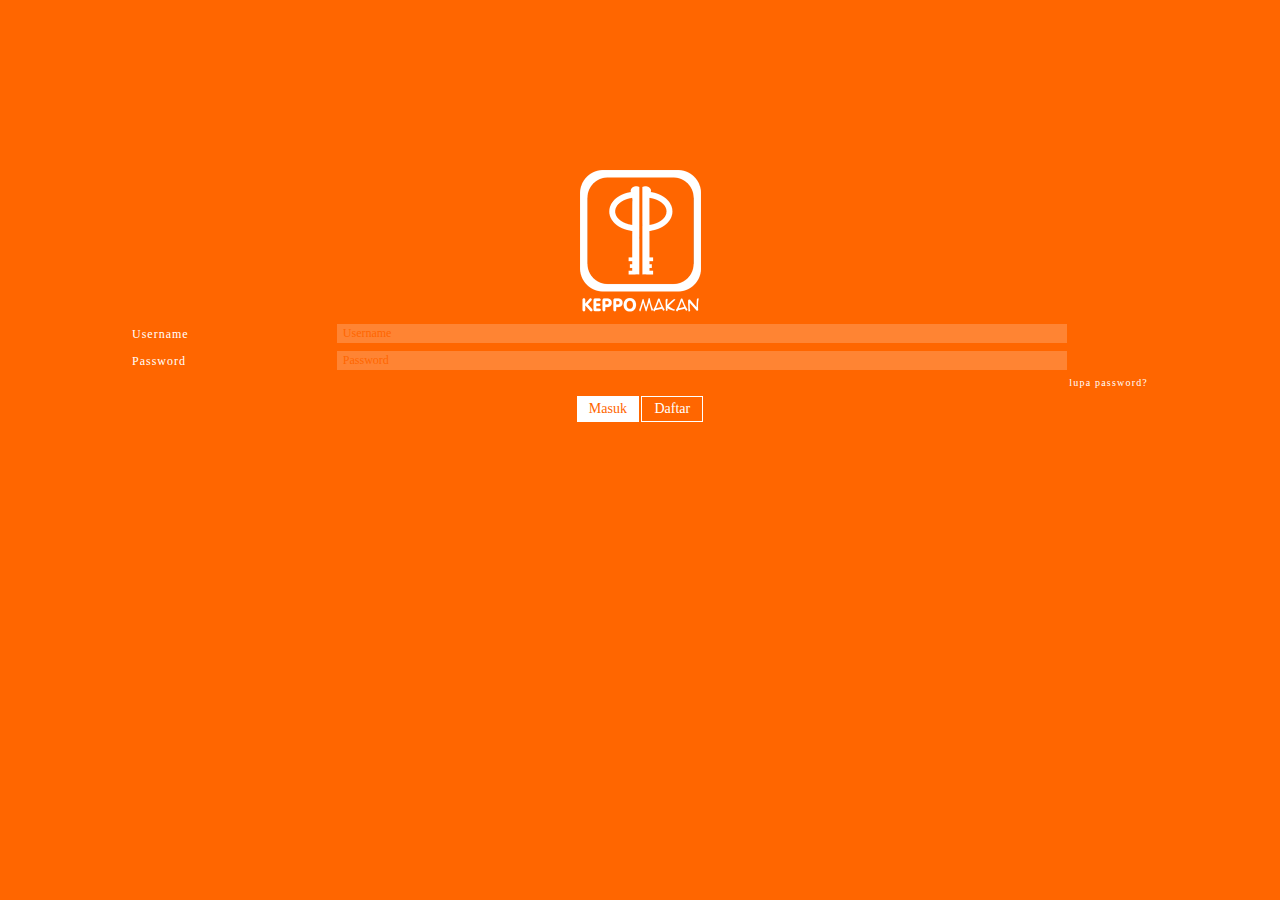
<file: assets/www/index.html>
<!DOCTYPE html>
<html lang="en">
  <head>
    <meta charset="utf-8">
    <meta http-equiv="X-UA-Compatible" content="IE=edge">
	<meta name="viewport" content="width=device-width, initial-scale=1.0, user-scalable=no">
	<meta name="theme-color" content="#098ed9">
	    <title>Keppo Makan</title>
	<!-- <link rel="shortcut icon" href="favicon.ico"> -->
    <link href="assets/css/bootstrap.min.css" rel="stylesheet">
    <link href="assets/css/swiper.min.css" rel="stylesheet">
    <link href="assets/css/stylesheet.css" rel="stylesheet">
  </head>

  <body>


  <div id="login">
  	<div class="col-xs-12 zero">
  	<form action="home.html">
  	<table class="table table-responsive">
  		<tr>
  			<td colspan="2"><img src="assets/img/logo-potrait.png" alt="" class="text-center"></td>
  		</tr>
  		<tr class="text-center">
  			<td class="text-right">Username</td>
  			<td class="text-left"><input type="text" placeholder="Username" name="username" required></td>
  		</tr>
  		<tr class="text-center">
  			<td class="text-right">Password</td>
  			<td class="text-left"><input type="password" placeholder="Password" name="password" required></td>
  		</tr>
  		<tr class="text-right">
  			<td colspan="2"><a href="forgot.html" class="forgot">lupa password?</a></td>
  		</tr>
  		<tr>
  			<td colspan="2" class="text-center"><input type="submit" value="Masuk"> <a href="register.html" class="register">Daftar</a></td>
  		</tr>
  	</table>
  		
  	</form>
  	</div>
  </div>


    <script src="assets/js/jquery-1.12.4.min.js"></script>
    <script src="assets/js/bootstrap.min.js"></script>
  </body>
</html>
</file>
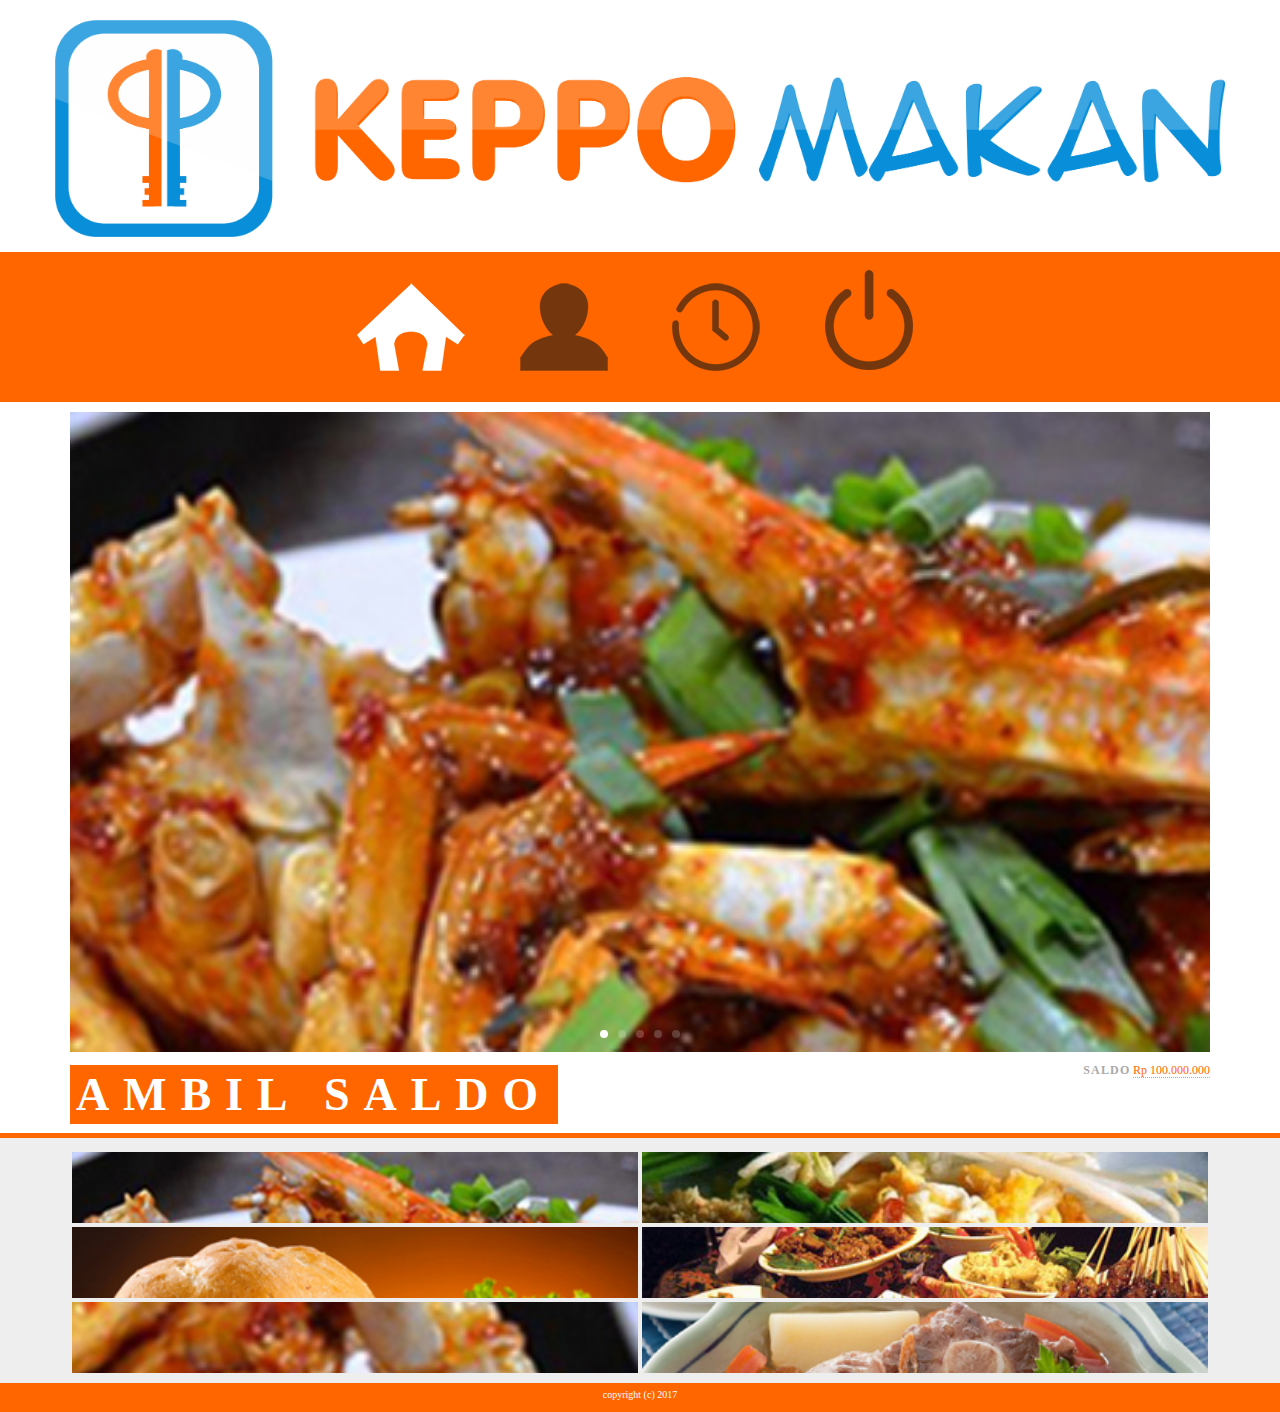
<file: assets/www/restoran/index.html>
<!DOCTYPE html>
<html lang="en">
  <head>
    <meta charset="utf-8">
    <meta http-equiv="X-UA-Compatible" content="IE=edge">
	<meta name="viewport" content="width=device-width, initial-scale=1.0, user-scalable=no">
	<meta name="theme-color" content="#098ed9">
	    <title>Kepo Makan</title>
	<!-- <link rel="shortcut icon" href="favicon.ico"> -->
    <link href="../assets/css/bootstrap.min.css" rel="stylesheet">
    <link href="../assets/css/swiper.min.css" rel="stylesheet">
    <link href="../assets/css/stylesheet.css" rel="stylesheet">
  </head>

  <body>
<header>
	<div class="col-xs-12 logo">
		<!-- <h1>KEPO MAKAN</h1> -->
		<h1><img src="../assets/img/logo-landscape.png" alt="" class="img-responsive"></h1>
	</div>


	<div class="col-xs-12 menu">
		<ul>
			<li><a href="index.html"><img src="../assets/img/icon/icon-home.png" alt="" /></a></li>
			<li><a href="profile.html"><img src="../assets/img/icon/icon-profile-active.png" alt="" /></a></li>
			<li><a href="history.html"><img src="../assets/img/icon/icon-history-active.png" alt="" /></a></li>
			<li><a href="../index.html"><img src="../assets/img/icon/icon-logout-active.png" alt="" /></a></li>
		</ul>
	</div>
</header>
<div class="clearfix"></div>
<div id="restoran-home">
	<div class="container">
		<div class="col-xs-12 zero">
			<div class="col-xs-12 zero slider">
				<div class="swiper-container">
				<div class="swiper-wrapper">
					
					<div class="swiper-slide">
						<a href="single.html"><img src="../assets/img/slide.jpg" alt="" class="img-responsive" /></a>
					</div>
					<div class="swiper-slide">
						<a href="single.html"><img src="../assets/img/slide1.jpg" alt="" class="img-responsive" /></a>
					</div>
					<div class="swiper-slide">
						<a href="single.html"><img src="../assets/img/slide2.jpg" alt="" class="img-responsive" /></a>
					</div>
					<div class="swiper-slide">
						<a href="single.html"><img src="../assets/img/slide3.jpg" alt="" class="img-responsive" /></a>
					</div>
					<div class="swiper-slide">
						<a href="single.html"><img src="../assets/img/slide4.jpg" alt="" class="img-responsive" /></a>
					</div>
				</div>

				<div class="swiper-pagination swiper-pagination-white"></div>
				<!-- <div class="swiper-button-prev swiper-button-white"></div> -->
				<!-- <div class="swiper-button-next swiper-button-white"></div> -->
				<!-- <div class="swiper-scrollbar"></div> -->
				</div>
			</div>
			<div class="col-xs-12 saldo zero">
				<div class="col-xs-4 zero"><a href="#" class="button-orange">ambil saldo</a></div>
				<div class="col-xs-8 zero text-right"><strong>saldo</strong> <span>Rp 100.000.000</span></div>
			</div>
		</div>
	</div>

	<div class="col-xs-12 berita zero">
	<div class="container">

	<div class="col-xs-12 zero">
		<div class="col-xs-6 zero img-thumb">
			<a href="single.html"><img src="../assets/img/slide.jpg" alt=""></a>
		</div>
		<div class="col-xs-6 zero img-thumb">
			<a href="single.html"><img src="../assets/img/slide1.jpg" alt=""></a>
		</div>
		<div class="col-xs-6 zero img-thumb">
			<a href="single.html"><img src="../assets/img/slide2.jpg" alt=""></a>
		</div>
		<div class="col-xs-6 zero img-thumb">
			<a href="single.html"><img src="../assets/img/slide3.jpg" alt=""></a>
		</div>
		<div class="col-xs-6 zero img-thumb">
			<a href="single.html"><img src="../assets/img/slide5.jpg" alt=""></a>
		</div>
		<div class="col-xs-6 zero img-thumb">
			<a href="single.html"><img src="../assets/img/slide4.jpg" alt=""></a>
		</div>
	</div>

	</div>
	</div>

</div>

<footer>
	<div class="text-center">copyright (c) 2017</a></div>
</footer>

    <script src="../assets/js/jquery-1.12.4.min.js"></script>
    <script src="../assets/js/bootstrap.min.js"></script>
    <script src="../assets/js/swiper.min.js"></script>
    <script src="../assets/js/main.js"></script>
  </body>
</html>
</file>
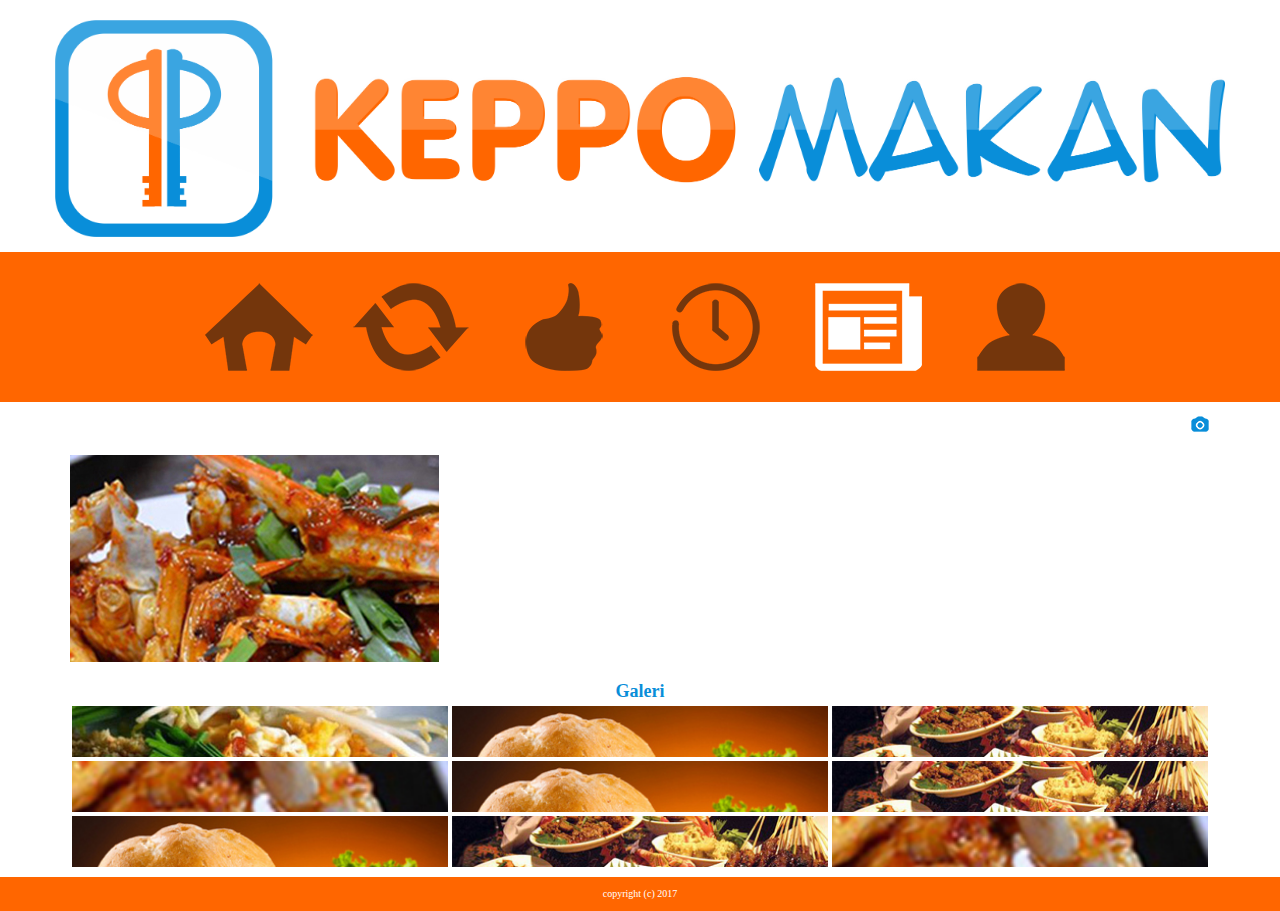
<file: assets/www/blog.html>
<!DOCTYPE html>
<html lang="en">
  <head>
    <meta charset="utf-8">
    <meta http-equiv="X-UA-Compatible" content="IE=edge">
	<meta name="viewport" content="width=device-width, initial-scale=1.0, user-scalable=no">
	<meta name="theme-color" content="#098ed9">
	    <title>Keppo Makan</title>
	<!-- <link rel="shortcut icon" href="favicon.ico"> -->
    <link href="assets/css/bootstrap.min.css" rel="stylesheet">
    <link href="assets/css/swiper.min.css" rel="stylesheet">
    <link href="assets/css/stylesheet.css" rel="stylesheet">
  </head>

  <body>
<header>
	<div class="col-xs-12 logo">
		<!-- <h1>KEPO MAKAN</h1> -->
		<h1><img src="assets/img/logo-landscape.png" alt="" class="img-responsive"></h1>
	</div>


	<div class="col-xs-12 menu">
		<ul>
			<li><a href="home.html"><img src="assets/img/icon/icon-home-active.png" alt="" /></a></li>
			<li><a href="recent.html"><img src="assets/img/icon/icon-recent-active.png" alt="" /></a></li>
			<li><a href="referensi.html"><img src="assets/img/icon/icon-thumb-active.png" alt="" /></a></li>
			<li><a href="history.html"><img src="assets/img/icon/icon-history-active.png" alt="" /></a></li>
			<li><a href="blog.html"><img src="assets/img/icon/icon-news.png" alt="" /></a></li>
			<li><a href="profile.html"><img src="assets/img/icon/icon-profile-active.png" alt="" /></a></li>
		</ul>
	</div>
</header>
<div class="clearfix"></div>
<div id="blog">
	<div class="container">

		<div class="clearfix"></div>
		<div class="col-xs-12 zero text-right upload-foto">
			<img src="assets/img/icon/icon-camera.png" alt="" class="icon">
			<form class="uploading xhide">
				<label class="files">
				    <input type="file" name="foto" required>
				    <span>Pilih Foto</span>
				</label>
				<input type="text" name="deskripsi" placeholder="Deskripsi" required>
				<input type="submit" value="Upload" name="kirim">
			</form>
		</div>

		<div class="col-xs-12 zero kamera">
				<div class="swiper-container">
				<div class="swiper-wrapper">
					
					<div class="swiper-slide">
					<a href="single.html">
						<img src="assets/img/slide.jpg" alt="" class="img-responsive" />
					</a>
					</div>
					<div class="swiper-slide">
					<a href="single.html">
						<img src="assets/img/slide1.jpg" alt="" class="img-responsive" />
					</a>
					</div>
					<div class="swiper-slide">
					<a href="single.html">
						<img src="assets/img/slide2.jpg" alt="" class="img-responsive" />
					</a>
					</div>
					<div class="swiper-slide">
					<a href="single.html">
						<img src="assets/img/slide3.jpg" alt="" class="img-responsive" />
					</a>
					</div>
					<div class="swiper-slide">
					<a href="single.html">
						<img src="assets/img/slide4.jpg" alt="" class="img-responsive" />
					</a>
					</div>
				</div>

				<div class="swiper-pagination swiper-pagination-white"></div>
				<!-- <div class="swiper-button-prev swiper-button-white"></div> -->
				<!-- <div class="swiper-button-next swiper-button-white"></div> -->
				<!-- <div class="swiper-scrollbar"></div> -->
				</div>
		</div>
		<div class="col-xs-12 zero galeri">
			<h4 class="text-center">Galeri</h4>
			<div class="col-xs-4 zero">
				<a href="single.html"><img src="assets/img/slide1.jpg" alt="" class="img-responsive"></a>
			</div>
			<div class="col-xs-4 zero">
				<a href="single.html"><img src="assets/img/slide2.jpg" alt="" class="img-responsive"></a>
			</div>
			<div class="col-xs-4 zero">
				<a href="single.html"><img src="assets/img/slide3.jpg" alt="" class="img-responsive"></a>
			</div>
			<div class="col-xs-4 zero">
				<a href="single.html"><img src="assets/img/slide5.jpg" alt="" class="img-responsive"></a>
			</div>
			<div class="col-xs-4 zero">
				<a href="single.html"><img src="assets/img/slide2.jpg" alt="" class="img-responsive"></a>
			</div>
			<div class="col-xs-4 zero">
				<a href="single.html"><img src="assets/img/slide3.jpg" alt="" class="img-responsive"></a>
			</div>
			<div class="col-xs-4 zero">
				<a href="single.html"><img src="assets/img/slide2.jpg" alt="" class="img-responsive"></a>
			</div>
			<div class="col-xs-4 zero">
				<a href="single.html"><img src="assets/img/slide3.jpg" alt="" class="img-responsive"></a>
			</div>
			<div class="col-xs-4 zero">
				<a href="single.html"><img src="assets/img/slide5.jpg" alt="" class="img-responsive"></a>
			</div>
		</div>
	</div>
</div>
<div class="clearfix"></div>


<footer>
	<div class="text-center">copyright (c) 2017</a></div>
</footer>

    <script src="assets/js/jquery-1.12.4.min.js"></script>
    <script src="assets/js/bootstrap.min.js"></script>
    <script src="assets/js/swiper.min.js"></script>
    <script src="assets/js/main.js"></script>
  </body>
</html>
</file>
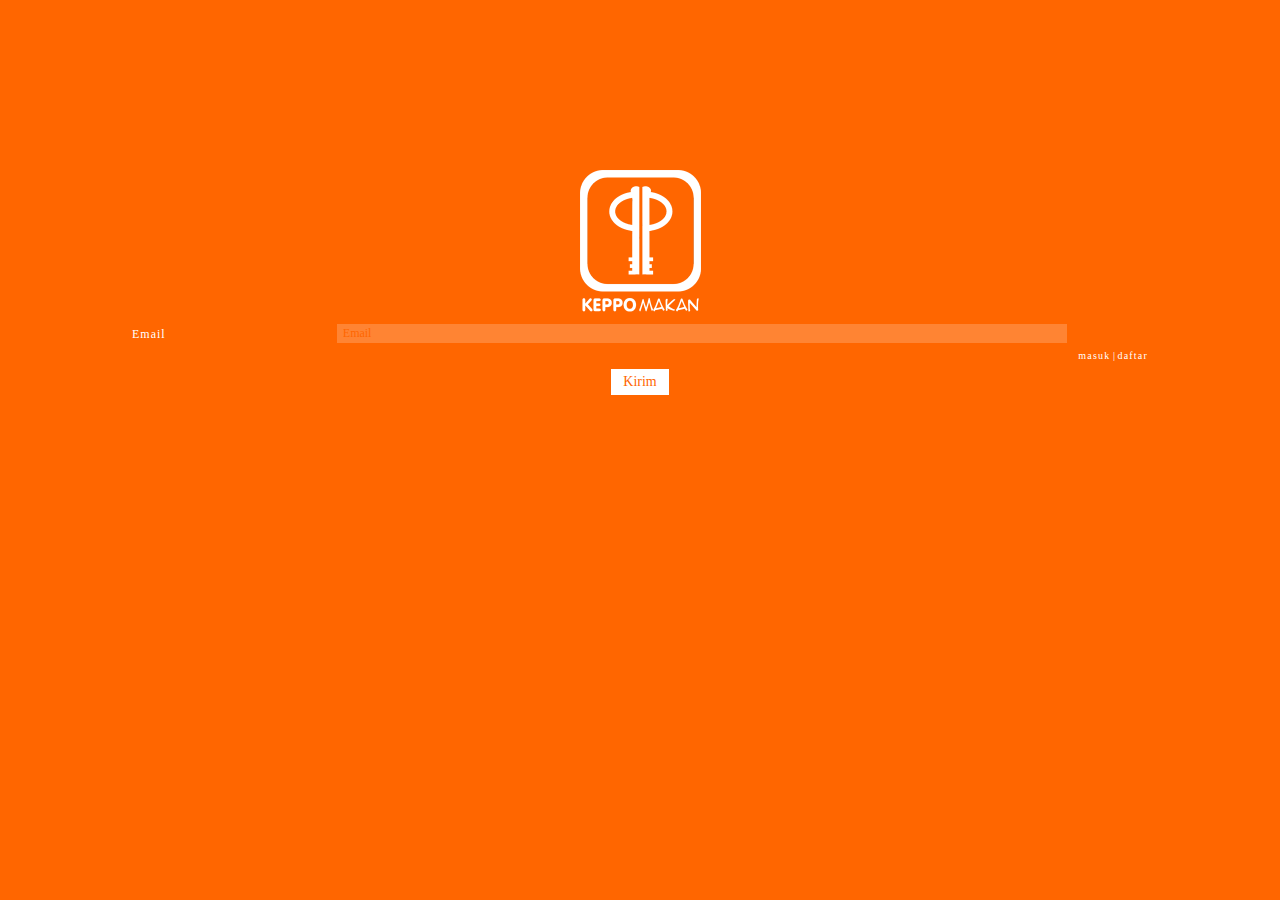
<file: assets/www/forgot.html>
<!DOCTYPE html>
<html lang="en">
  <head>
    <meta charset="utf-8">
    <meta http-equiv="X-UA-Compatible" content="IE=edge">
	<meta name="viewport" content="width=device-width, initial-scale=1.0, user-scalable=no">
	<meta name="theme-color" content="#098ed9">
	    <title>Kepo Makan</title>
	<!-- <link rel="shortcut icon" href="favicon.ico"> -->
    <link href="assets/css/bootstrap.min.css" rel="stylesheet">
    <link href="assets/css/swiper.min.css" rel="stylesheet">
    <link href="assets/css/stylesheet.css" rel="stylesheet">
  </head>

  <body>


  <div id="login">
  	<div class="col-xs-12 zero">
  	<form action="index.html">
  	<table class="table table-responsive">
  		<tr>
  			<td colspan="2"><img src="assets/img/logo-potrait.png" alt="" class="text-center"></td>
  		</tr>
  		<tr class="text-center">
  			<td class="text-right">Email</td>
  			<td class="text-left"><input type="email" placeholder="Email" name="email" required></td>
  		</tr>
  		<tr class="text-right">
  			<td colspan="2">
          <a href="index.html" class="forgot">masuk</a> | <a href="register.html" class="forgot">daftar</a>
        </td>
  		</tr>
  		<tr>
  			<td colspan="2" class="text-center"><input type="submit" value="Kirim"></td>
  		</tr>
  	</table>
  		
  	</form>
  	</div>
  </div>


    <script src="assets/js/jquery-1.12.4.min.js"></script>
    <script src="assets/js/bootstrap.min.js"></script>
  </body>
</html>
</file>
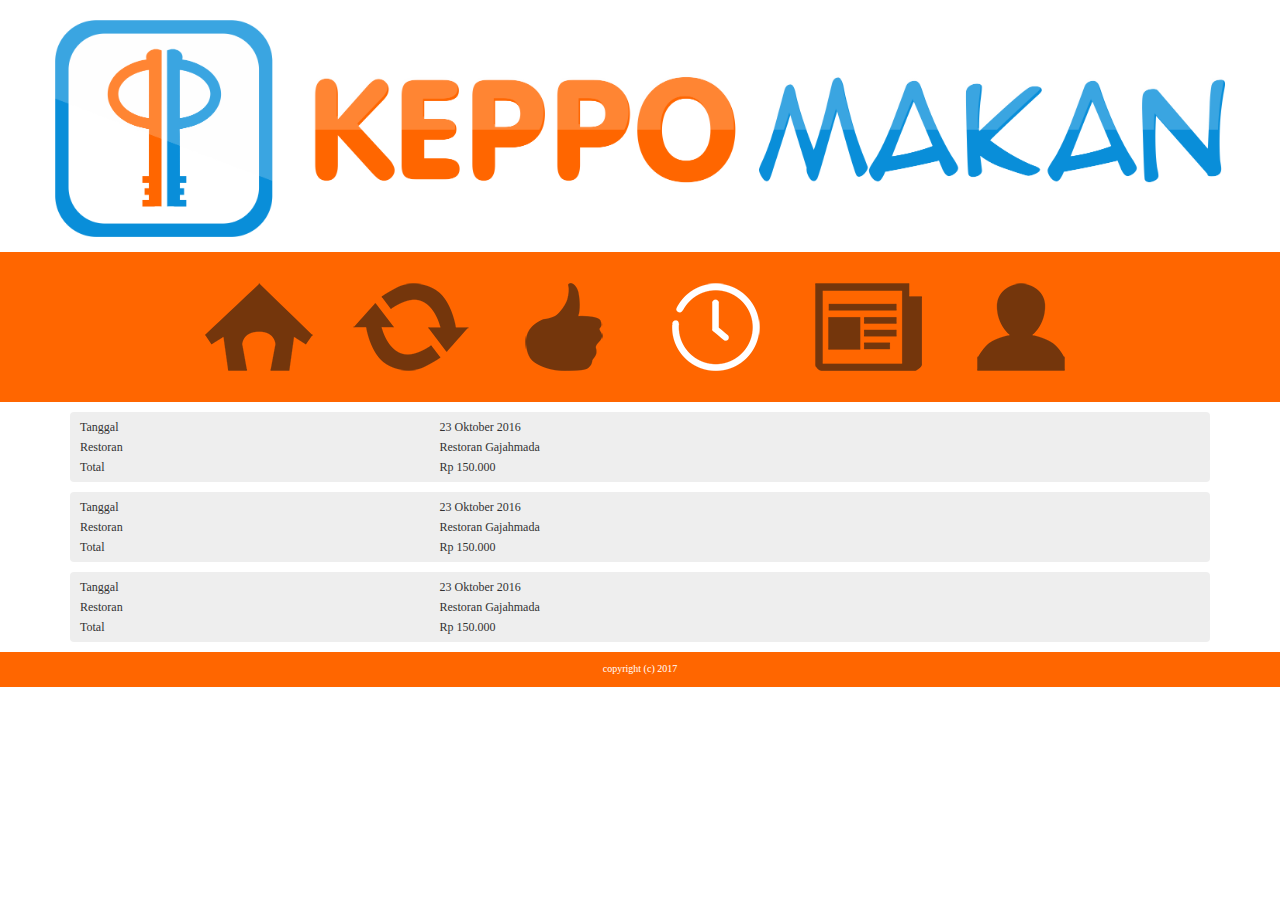
<file: assets/www/history.html>
<!DOCTYPE html>
<html lang="en">
  <head>
    <meta charset="utf-8">
    <meta http-equiv="X-UA-Compatible" content="IE=edge">
	<meta name="viewport" content="width=device-width, initial-scale=1.0, user-scalable=no">
	<meta name="theme-color" content="#098ed9">
	    <title>Keppo Makan</title>
	<!-- <link rel="shortcut icon" href="favicon.ico"> -->
    <link href="assets/css/bootstrap.min.css" rel="stylesheet">
    <link href="assets/css/swiper.min.css" rel="stylesheet">
    <link href="assets/css/stylesheet.css" rel="stylesheet">
  </head>

  <body>
<header>
	<div class="col-xs-12 logo">
		<!-- <h1>KEPO MAKAN</h1> -->
		<h1><img src="assets/img/logo-landscape.png" alt="" class="img-responsive"></h1>
	</div>


	<div class="col-xs-12 menu">
		<ul>
			<li><a href="home.html"><img src="assets/img/icon/icon-home-active.png" alt="" /></a></li>
			<li><a href="recent.html"><img src="assets/img/icon/icon-recent-active.png" alt="" /></a></li>
			<li><a href="referensi.html"><img src="assets/img/icon/icon-thumb-active.png" alt="" /></a></li>
			<li><a href="history.html"><img src="assets/img/icon/icon-history.png" alt="" /></a></li>
			<li><a href="blog.html"><img src="assets/img/icon/icon-news-active.png" alt="" /></a></li>
			<li><a href="profile.html"><img src="assets/img/icon/icon-profile-active.png" alt="" /></a></li>
		</ul>
	</div>
</header>
<div class="clearfix"></div>

<div id="history">
	<div class="container">
		<div class="list-history">
			<table class="table table-responsive">
				<tr>
					<td>Tanggal</td>
					<td>23 Oktober 2016</td>
				</tr>
				<tr>
					<td>Restoran</td>
					<td>Restoran Gajahmada</td>
				</tr>
				<tr>
					<td>Total</td>
					<td>Rp 150.000</td>
				</tr>
			</table>
		</div>
		<div class="list-history">
			<table class="table table-responsive">
				<tr>
					<td>Tanggal</td>
					<td>23 Oktober 2016</td>
				</tr>
				<tr>
					<td>Restoran</td>
					<td>Restoran Gajahmada</td>
				</tr>
				<tr>
					<td>Total</td>
					<td>Rp 150.000</td>
				</tr>
			</table>
		</div>
		<div class="list-history">
			<table class="table table-responsive">
				<tr>
					<td>Tanggal</td>
					<td>23 Oktober 2016</td>
				</tr>
				<tr>
					<td>Restoran</td>
					<td>Restoran Gajahmada</td>
				</tr>
				<tr>
					<td>Total</td>
					<td>Rp 150.000</td>
				</tr>
			</table>
		</div>
	</div>
</div>








<footer>
	<div class="text-center">copyright (c) 2017</a></div>
</footer>

    <script src="assets/js/jquery-1.12.4.min.js"></script>
    <script src="assets/js/bootstrap.min.js"></script>
    <script src="assets/js/swiper.min.js"></script>
    <script src="assets/js/main.js"></script>
  </body>
</html>
</file>
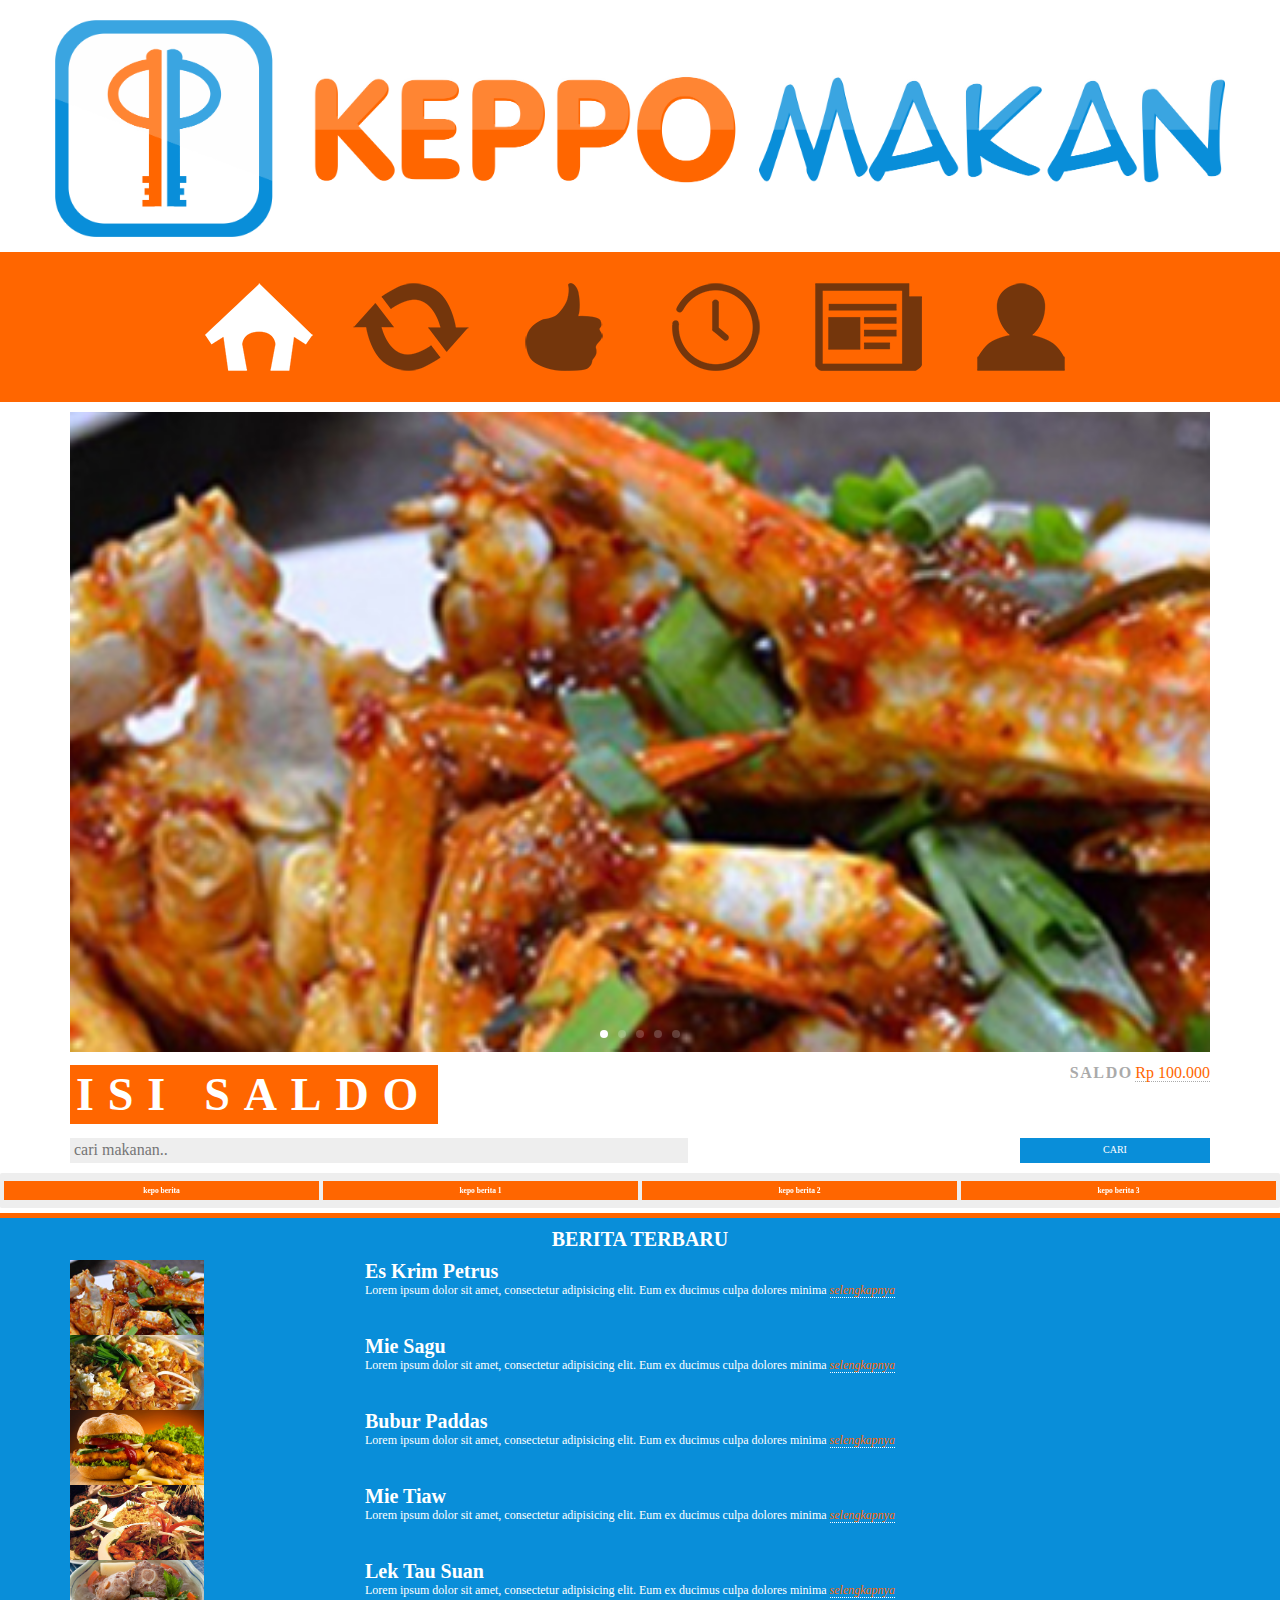
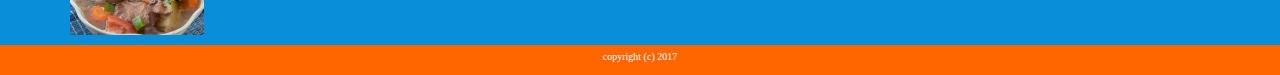
<file: assets/www/home.html>
<!DOCTYPE html>
<html lang="en">
  <head>
    <meta charset="utf-8">
    <meta http-equiv="X-UA-Compatible" content="IE=edge">
	<meta name="viewport" content="width=device-width, initial-scale=1.0, user-scalable=no">
	<meta name="theme-color" content="#098ed9">
	    <title>Keppo Makan</title>
	<!-- <link rel="shortcut icon" href="favicon.ico"> -->
    <link href="assets/css/bootstrap.min.css" rel="stylesheet">
    <link href="assets/css/swiper.min.css" rel="stylesheet">
    <link href="assets/css/stylesheet.css" rel="stylesheet">
  </head>

  <body>
<header>
	<div class="col-xs-12 logo">
		<!-- <h1>KEPO MAKAN</h1> -->
		<h1><img src="assets/img/logo-landscape.png" alt="" class="img-responsive"></h1>
	</div>


	<div class="col-xs-12 menu">
		<ul>
			<li><a href="home.html"><img src="assets/img/icon/icon-home.png" alt="" /></a></li>
			<li><a href="recent.html"><img src="assets/img/icon/icon-recent-active.png" alt="" /></a></li>
			<li><a href="referensi.html"><img src="assets/img/icon/icon-thumb-active.png" alt="" /></a></li>
			<li><a href="history.html"><img src="assets/img/icon/icon-history-active.png" alt="" /></a></li>
			<li><a href="blog.html"><img src="assets/img/icon/icon-news-active.png" alt="" /></a></li>
			<li><a href="profile.html"><img src="assets/img/icon/icon-profile-active.png" alt="" /></a></li>
		</ul>
	</div>
</header>
<div class="clearfix"></div>
<div id="home">
	<div class="container">
		<div class="col-xs-12 zero">
			<div class="col-xs-12 zero slider">
				<div class="swiper-container">
				<div class="swiper-wrapper">
					
					<div class="swiper-slide">
					<a href="single.html">
						<img src="assets/img/slide.jpg" alt="" class="img-responsive" />
					</a>
					</div>
					<div class="swiper-slide">
					<a href="single.html">
						<img src="assets/img/slide1.jpg" alt="" class="img-responsive" />
					</a>
					</div>
					<div class="swiper-slide">
					<a href="single.html">
						<img src="assets/img/slide2.jpg" alt="" class="img-responsive" />
					</a>
					</div>
					<div class="swiper-slide">
					<a href="single.html">
						<img src="assets/img/slide3.jpg" alt="" class="img-responsive" />
					</a>
					</div>
					<div class="swiper-slide">
					<a href="single.html">
						<img src="assets/img/slide4.jpg" alt="" class="img-responsive" />
					</a>
					</div>
				</div>

				<div class="swiper-pagination swiper-pagination-white"></div>
				<!-- <div class="swiper-button-prev swiper-button-white"></div> -->
				<!-- <div class="swiper-button-next swiper-button-white"></div> -->
				<!-- <div class="swiper-scrollbar"></div> -->
				</div>
			</div>
			<div class="col-xs-12 saldo zero">
				<div class="col-xs-4 zero"><a href="#" class="button-orange">isi saldo</a></div>
				<div class="col-xs-8 zero text-right"><strong>saldo</strong> <span>Rp 100.000</span></div>
			</div>
			<div class="col-xs-12 search zero">
				<form>
					<div class="col-xs-12 zero">
					<div class="col-xs-10 zero">
						<input type="text" placeholder="cari makanan.." name="cari">
					</div>
					<div class="col-xs-2 zero">
						<input type="submit" value="CARI">
					</div>
					</div>
				</form>
			</div>
		</div>
	</div>
	<div class="clearfix"></div>
	<div class="col-xs-12 label zero">
		<div class="swiper-container-label">
		<div class="swiper-wrapper">
			<div class="swiper-slide"><a href="blog.html">kepo berita</a></div>
			<div class="swiper-slide"><a href="blog.html">kepo berita 1</a></div>
			<div class="swiper-slide"><a href="blog.html">kepo berita 2</a></div>
			<div class="swiper-slide"><a href="blog.html">kepo berita 3</a></div>
			<div class="swiper-slide"><a href="blog.html">kepo berita</a></div>
			<div class="swiper-slide"><a href="blog.html">kepo gosip</a></div>
			<div class="swiper-slide"><a href="blog.html">kepo entertain</a></div>
			<div class="swiper-slide"><a href="blog.html">kepo artis</a></div>
			<div class="swiper-slide"><a href="blog.html">kepo aa yee</a></div>
			<div class="swiper-slide"><a href="blog.html">kepo kau ni</a></div>
			<div class="swiper-slide"><a href="blog.html">kepo makanan</a></div>
			<div class="swiper-slide"><a href="blog.html">kepo masakan</a></div>
			<div class="swiper-slide"><a href="blog.html">kepo ibu ibu</a></div>
			<div class="swiper-slide"><a href="blog.html">kepo kuis</a></div>
		</div>
		</div>
	</div>
	<div class="clearfix"></div>

	<div class="col-xs-12 berita zero">
	<div class="container">
	<h1>BERITA TERBARU</h1>
		<div class="recent-berita">
			<div class="col-xs-12 zero">
				<a href="single.html">
				<div class="col-xs-3 zero">
					<div class="img-thumb">
						<img src="assets/img/slide.jpg" alt="">
					</div>
				</div>
				<div class="col-xs-9 zero">
					<div class="post">
						<h2>Es Krim Petrus</h2>
						<!-- maksimal desc: 90 karakter -->
						<p>Lorem ipsum dolor sit amet, consectetur adipisicing elit. Eum ex ducimus culpa dolores minima <i class="more">selengkapnya</i></p>
					</div>
				</div>
				</a>
			</div>
		</div>
		<div class="recent-berita">
			<div class="col-xs-12 zero">
				<a href="single.html">
				<div class="col-xs-3 zero">
					<div class="img-thumb">
						<img src="assets/img/slide1.jpg" alt="">
					</div>
				</div>
				<div class="col-xs-9 zero">
					<div class="post">
						<h2>Mie Sagu</h2>
						<p>Lorem ipsum dolor sit amet, consectetur adipisicing elit. Eum ex ducimus culpa dolores minima <i class="more">selengkapnya</i></p>
					</div>
				</div>
				</a>
			</div>
		</div>
		<div class="recent-berita">
			<div class="col-xs-12 zero">
				<a href="single.html">
				<div class="col-xs-3 zero">
					<div class="img-thumb">
						<img src="assets/img/slide2.jpg" alt="">
					</div>
				</div>
				<div class="col-xs-9 zero">
					<div class="post">
						<h2>Bubur Paddas</h2>
						<p>Lorem ipsum dolor sit amet, consectetur adipisicing elit. Eum ex ducimus culpa dolores minima <i class="more">selengkapnya</i></p>
					</div>
				</div>
				</a>
			</div>
		</div>
		<div class="recent-berita">
			<div class="col-xs-12 zero">
				<a href="single.html">
				<div class="col-xs-3 zero">
					<div class="img-thumb">
						<img src="assets/img/slide3.jpg" alt="">
					</div>
				</div>
				<div class="col-xs-9 zero">
					<div class="post">
						<h2>Mie Tiaw</h2>
						<p>Lorem ipsum dolor sit amet, consectetur adipisicing elit. Eum ex ducimus culpa dolores minima <i class="more">selengkapnya</i></p>
					</div>
				</div>
				</a>
			</div>
		</div>
		<div class="recent-berita">
			<div class="col-xs-12 zero">
				<a href="single.html">
				<div class="col-xs-3 zero">
					<div class="img-thumb">
						<img src="assets/img/slide4.jpg" alt="">
					</div>
				</div>
				<div class="col-xs-9 zero">
					<div class="post">
						<h2>Lek Tau Suan</h2>
						<p>Lorem ipsum dolor sit amet, consectetur adipisicing elit. Eum ex ducimus culpa dolores minima <i class="more">selengkapnya</i></p>
					</div>
				</div>
				</a>
			</div>
		</div>

	</div>
	</div>

</div>

<footer>
	<div class="text-center">copyright (c) 2017</a></div>
</footer>

    <script src="assets/js/jquery-1.12.4.min.js"></script>
    <script src="assets/js/bootstrap.min.js"></script>
    <script src="assets/js/swiper.min.js"></script>
    <script src="assets/js/main.js"></script>
  </body>
</html>
</file>
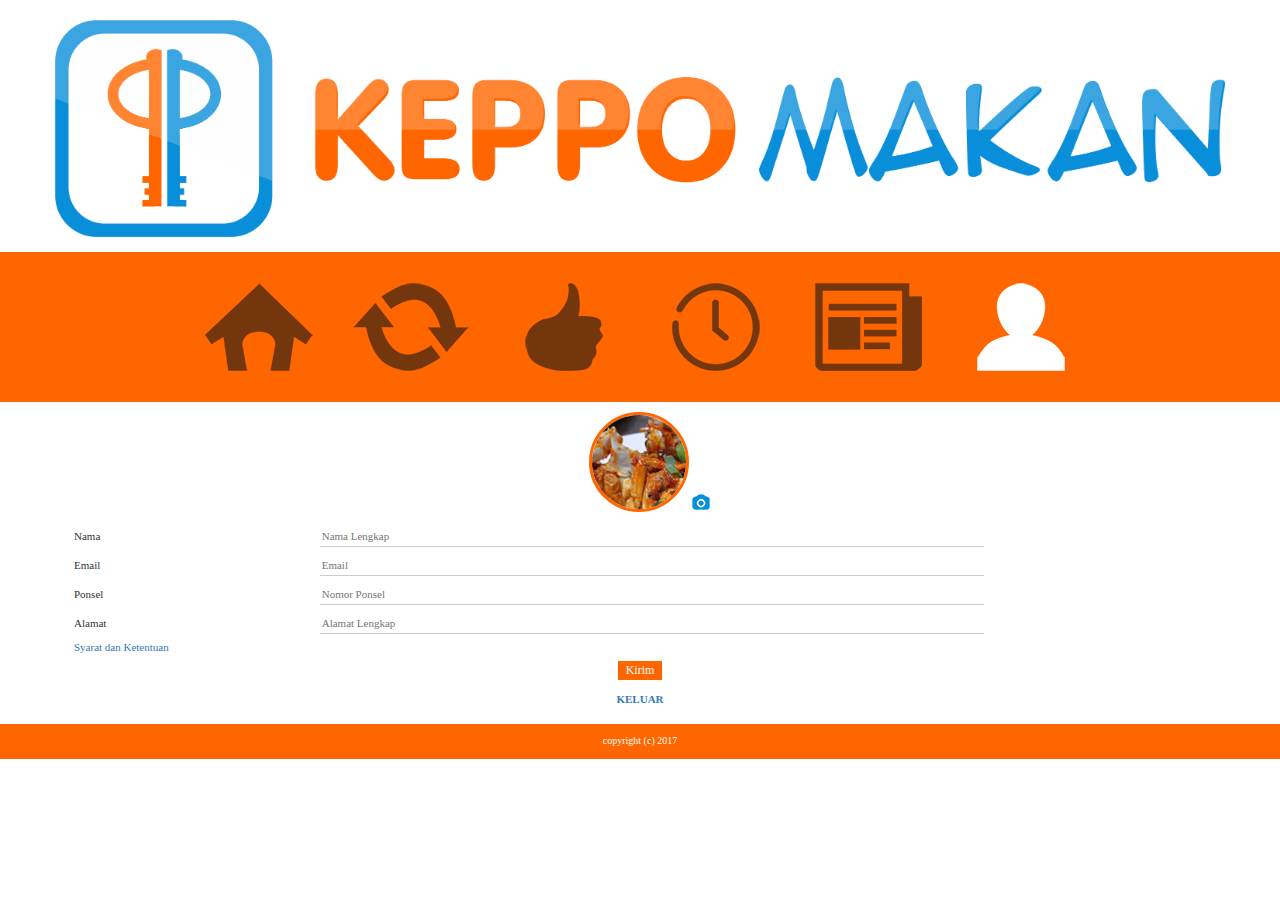
<file: assets/www/profile.html>
<!DOCTYPE html>
<html lang="en">
  <head>
    <meta charset="utf-8">
    <meta http-equiv="X-UA-Compatible" content="IE=edge">
	<meta name="viewport" content="width=device-width, initial-scale=1.0, user-scalable=no">
	<meta name="theme-color" content="#098ed9">
	    <title>Keppo Makan</title>
	<!-- <link rel="shortcut icon" href="favicon.ico"> -->
    <link href="assets/css/bootstrap.min.css" rel="stylesheet">
    <link href="assets/css/swiper.min.css" rel="stylesheet">
    <link href="assets/css/stylesheet.css" rel="stylesheet">
  </head>

  <body>
<header>
	<div class="col-xs-12 logo">
		<!-- <h1>KEPO MAKAN</h1> -->
		<h1><img src="assets/img/logo-landscape.png" alt="" class="img-responsive"></h1>
	</div>


	<div class="col-xs-12 menu">
		<ul>
			<li><a href="home.html"><img src="assets/img/icon/icon-home-active.png" alt="" /></a></li>
			<li><a href="recent.html"><img src="assets/img/icon/icon-recent-active.png" alt="" /></a></li>
			<li><a href="referensi.html"><img src="assets/img/icon/icon-thumb-active.png" alt="" /></a></li>
			<li><a href="history.html"><img src="assets/img/icon/icon-history-active.png" alt="" /></a></li>
			<li><a href="blog.html"><img src="assets/img/icon/icon-news-active.png" alt="" /></a></li>
			<li><a href="profile.html"><img src="assets/img/icon/icon-profile.png" alt="" /></a></li>
		</ul>
	</div>
</header>
<div class="clearfix"></div>
<div id="profile">
	<div class="container">
		<div class="col-xs-12 zero foto">
			<div class="img-thumb">
				<img src="assets/img/slide.jpg" alt="">
			</div>
			<img src="assets/img/icon/icon-camera.png" alt="" class="icon">
		</div>
		<div class="col-xs-12 zero form">
			<table class="table table-responsive">
			<form>
				<tr>
					<td>Nama</td>
					<td><input type="text" placeholder="Nama Lengkap" name="fullname" required class="isian"></td>
				</tr>
				<tr>
					<td>Email</td>
					<td><input type="email" placeholder="Email" name="email" required class="isian"></td>
				</tr>
				<tr>
					<td>Ponsel</td>
					<td><input type="number" placeholder="Nomor Ponsel" name="handphone" required class="isian"></td>
				</tr>
				<tr>
					<td>Alamat</td>
					<td><input type="text" placeholder="Alamat Lengkap" name="alamat" required class="isian"></td>
				</tr>
				<tr>
					<td colspan="2"><a href="">Syarat dan Ketentuan</a></td>
				</tr>
				<tr>
					<td colspan="2" class="text-center"><input type="submit" value="Kirim" name="kirim"></td>
				</tr>
				<tr>
					<td colspan="2" class="text-center"><a href="index.html" class="logout">KELUAR</a></td>
				</tr>
			</form>
			</table>
		</div>
	</div>
</div>

<div class="clearfix"></div>
<footer>
	<div class="text-center">copyright (c) 2017</a></div>
</footer>

    <script src="assets/js/jquery-1.12.4.min.js"></script>
    <script src="assets/js/bootstrap.min.js"></script>
    <script src="assets/js/swiper.min.js"></script>
    <script src="assets/js/main.js"></script>
  </body>
</html>
</file>
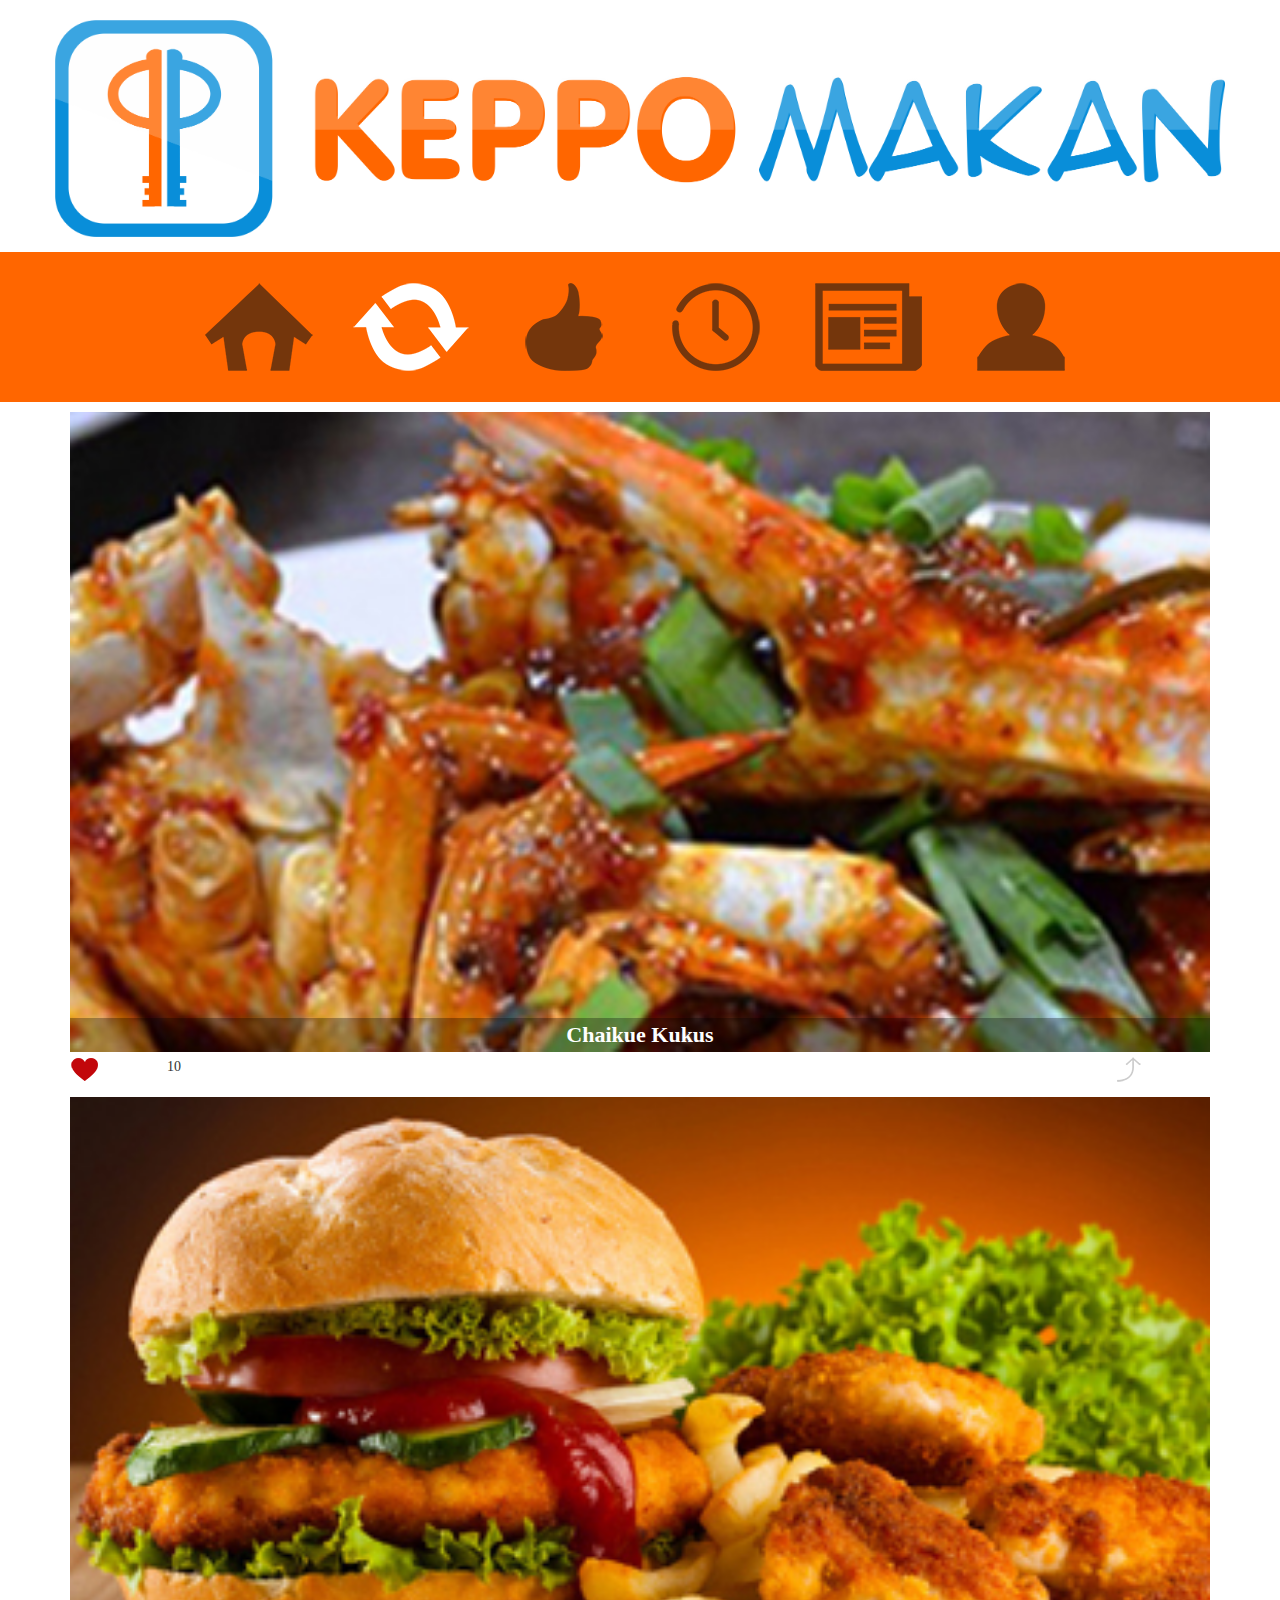
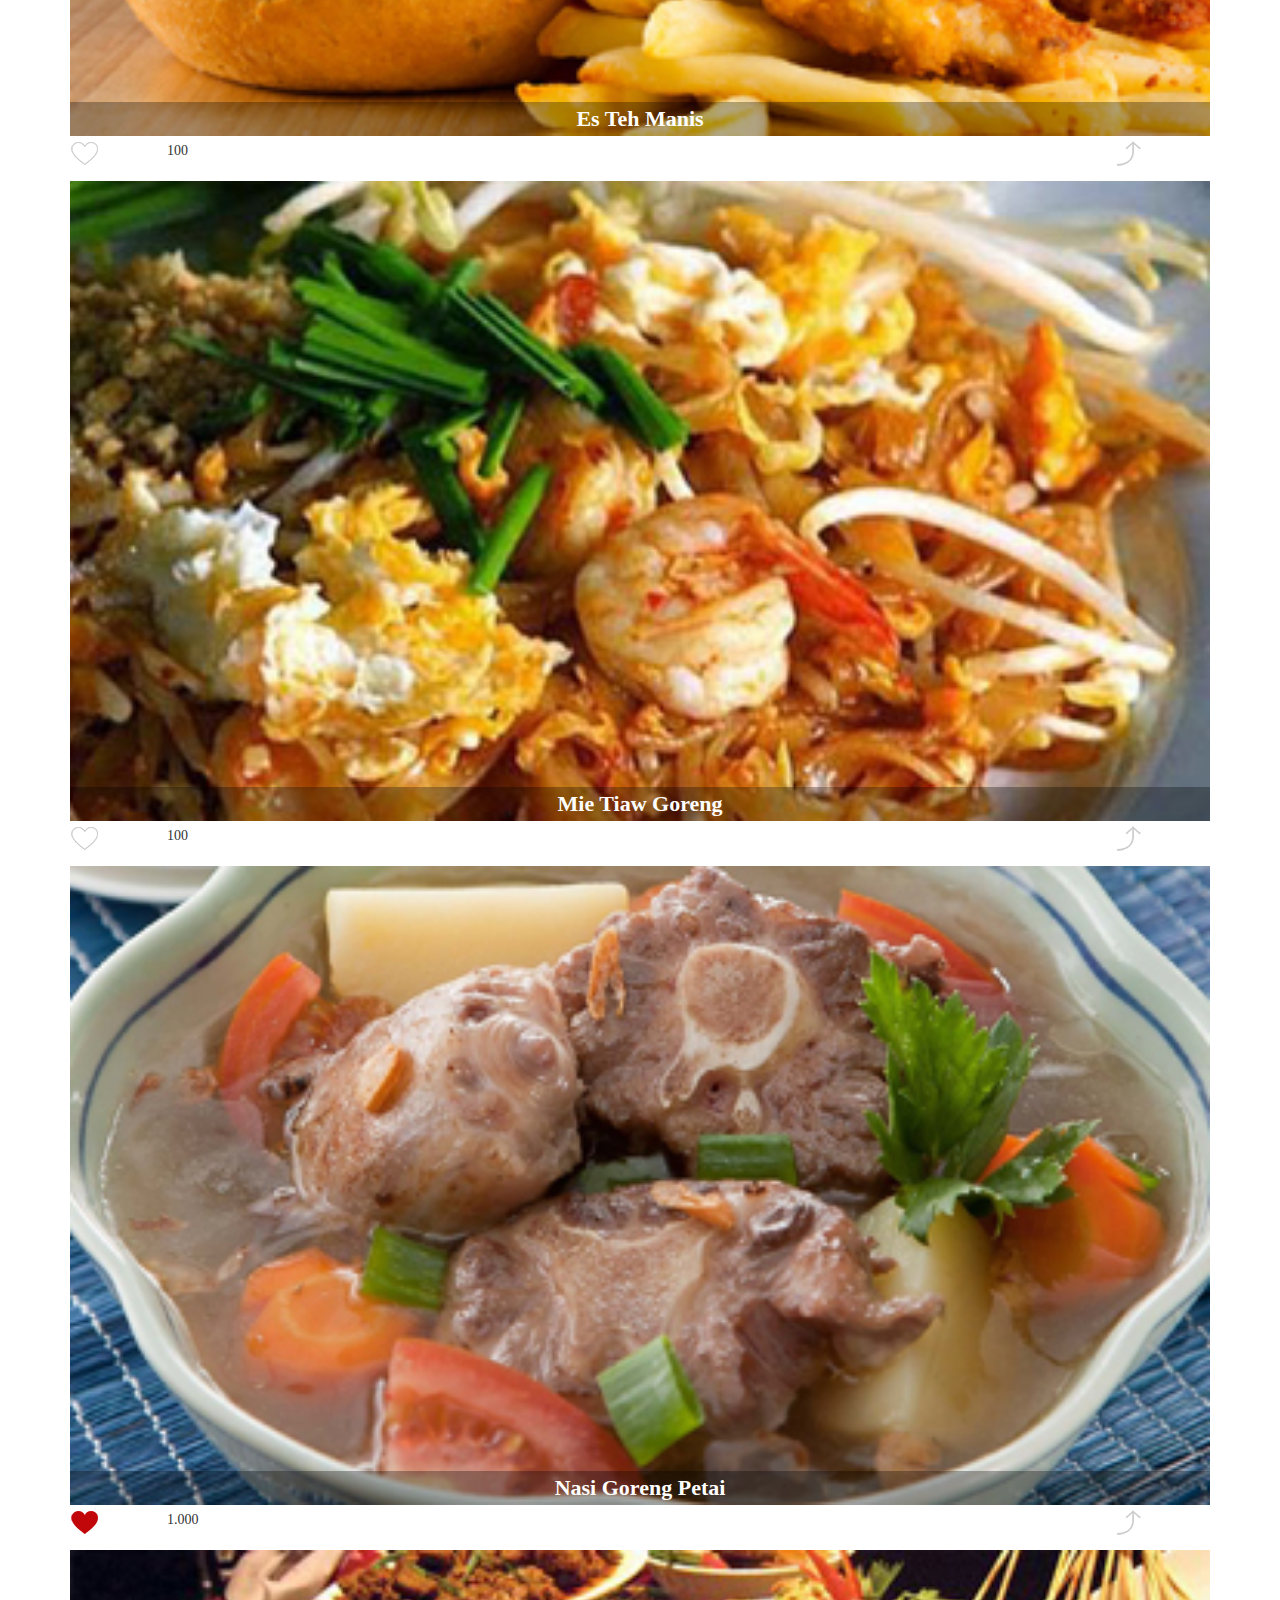
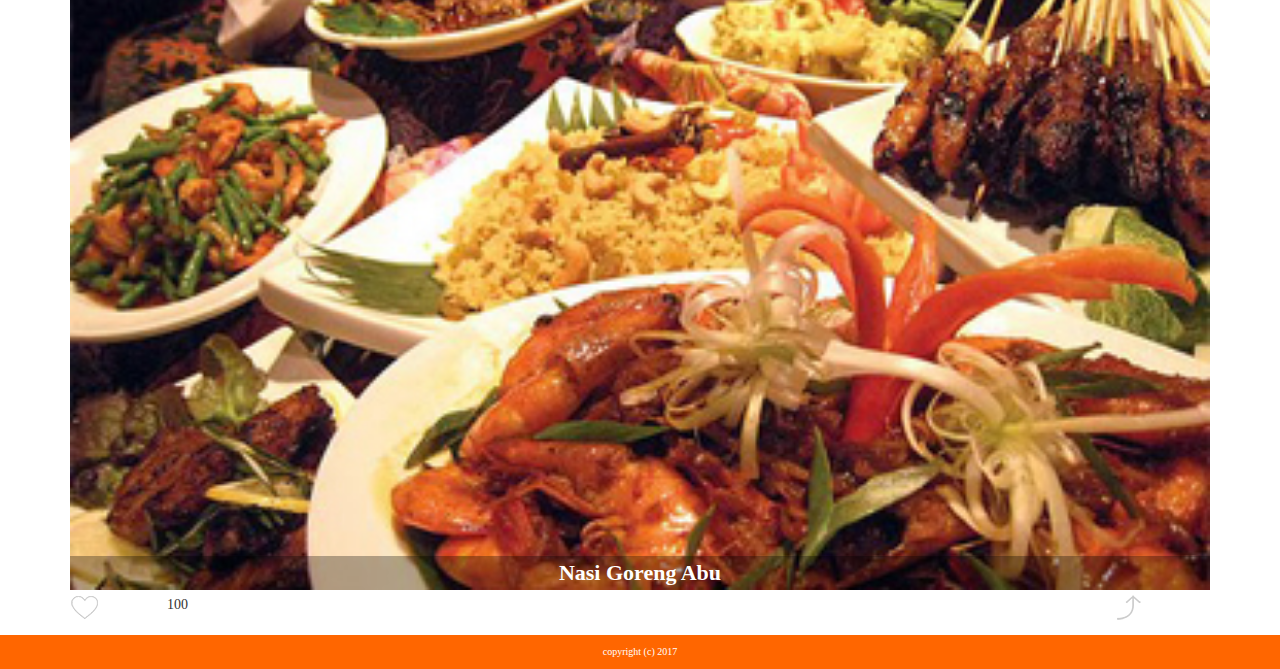
<file: assets/www/recent.html>
<!DOCTYPE html>
<html lang="en">
  <head>
    <meta charset="utf-8">
    <meta http-equiv="X-UA-Compatible" content="IE=edge">
	<meta name="viewport" content="width=device-width, initial-scale=1.0, user-scalable=no">
	<meta name="theme-color" content="#098ed9">
	    <title>Keppo Makan</title>
	<!-- <link rel="shortcut icon" href="favicon.ico"> -->
    <link href="assets/css/bootstrap.min.css" rel="stylesheet">
    <link href="assets/css/swiper.min.css" rel="stylesheet">
    <link href="assets/css/stylesheet.css" rel="stylesheet">
  </head>

  <body>
<header>
	<div class="col-xs-12 logo">
		<!-- <h1>KEPO MAKAN</h1> -->
		<h1><img src="assets/img/logo-landscape.png" alt="" class="img-responsive"></h1>
	</div>


	<div class="col-xs-12 menu">
		<ul>
			<li><a href="home.html"><img src="assets/img/icon/icon-home-active.png" alt="" /></a></li>
			<li><a href="recent.html"><img src="assets/img/icon/icon-recent.png" alt="" /></a></li>
			<li><a href="referensi.html"><img src="assets/img/icon/icon-thumb-active.png" alt="" /></a></li>
			<li><a href="history.html"><img src="assets/img/icon/icon-history-active.png" alt="" /></a></li>
			<li><a href="blog.html"><img src="assets/img/icon/icon-news-active.png" alt="" /></a></li>
			<li><a href="profile.html"><img src="assets/img/icon/icon-profile-active.png" alt="" /></a></li>
		</ul>
	</div>
</header>
<div class="clearfix"></div>
<div id="recent">
	<div class="container">

	<div class="recent-menu">
		<div class="recent-thumb">
		<a href="single.html">
			<img src="assets/img/slide.jpg" alt="" class="img-responsive menu-thumb">
			<h2>Chaikue Kukus</h2>
		</a>
		</div>

		<div class="col-xs-12 zero menu-point">
			<div class="col-xs-1 zero">
				<img src="assets/img/icon/icon-love.png" alt="" id="love" class="img-responsive">
			</div>
			<div class="col-xs-10 zero">
				<span>10</span>
			</div>
			<div class="col-xs-1 zero">
				<img src="assets/img/icon/icon-share.png" alt="" class="img-responsive">
			</div>
		</div>
	</div>

	<div class="recent-menu">
		<div class="recent-thumb">
		<a href="single.html">
			<img src="assets/img/slide2.jpg" alt="" class="img-responsive menu-thumb">
			<h2>Es Teh Manis</h2>
		</a>
		</div>

		<div class="col-xs-12 zero menu-point">
			<div class="col-xs-1 zero">
				<img src="assets/img/icon/icon-love-grey.png" alt="" id="love" class="img-responsive">
			</div>
			<div class="col-xs-10 zero">
				<span>100</span>
			</div>
			<div class="col-xs-1 zero">
				<img src="assets/img/icon/icon-share.png" alt="" class="img-responsive">
			</div>
		</div>
	</div>
	<div class="recent-menu">
		<div class="recent-thumb">
		<a href="single.html">
			<img src="assets/img/slide1.jpg" alt="" class="img-responsive menu-thumb">
			<h2>Mie Tiaw Goreng</h2>
		</a>
		</div>

		<div class="col-xs-12 zero menu-point">
			<div class="col-xs-1 zero">
				<img src="assets/img/icon/icon-love-grey.png" alt="" id="love" class="img-responsive">
			</div>
			<div class="col-xs-10 zero">
				<span>100</span>
			</div>
			<div class="col-xs-1 zero">
				<img src="assets/img/icon/icon-share.png" alt="" class="img-responsive">
			</div>
		</div>
	</div>
	<div class="recent-menu">
		<div class="recent-thumb">
		<a href="single.html">
			<img src="assets/img/slide4.jpg" alt="" class="img-responsive menu-thumb">
			<h2>Nasi Goreng Petai</h2>
		</a>
		</div>

		<div class="col-xs-12 zero menu-point">
			<div class="col-xs-1 zero">
				<img src="assets/img/icon/icon-love.png" alt="" id="love" class="img-responsive">
			</div>
			<div class="col-xs-10 zero">
				<span>1.000</span>
			</div>
			<div class="col-xs-1 zero">
				<img src="assets/img/icon/icon-share.png" alt="" class="img-responsive">
			</div>
		</div>
	</div>
	<div class="recent-menu">
		<div class="recent-thumb">
		<a href="single.html">
			<img src="assets/img/slide3.jpg" alt="" class="img-responsive menu-thumb">
			<h2>Nasi Goreng Abu</h2>
		</a>
		</div>

		<div class="col-xs-12 zero menu-point">
			<div class="col-xs-1 zero">
				<img src="assets/img/icon/icon-love-grey.png" alt="" id="love" class="img-responsive">
			</div>
			<div class="col-xs-10 zero">
				<span>100</span>
			</div>
			<div class="col-xs-1 zero">
				<img src="assets/img/icon/icon-share.png" alt="" class="img-responsive">
			</div>
		</div>
	</div>


	</div>
</div>








<footer>
	<div class="text-center">copyright (c) 2017</a></div>
</footer>

    <script src="assets/js/jquery-1.12.4.min.js"></script>
    <script src="assets/js/bootstrap.min.js"></script>
    <script src="assets/js/swiper.min.js"></script>
    <script src="assets/js/main.js"></script>
  </body>
</html>
</file>
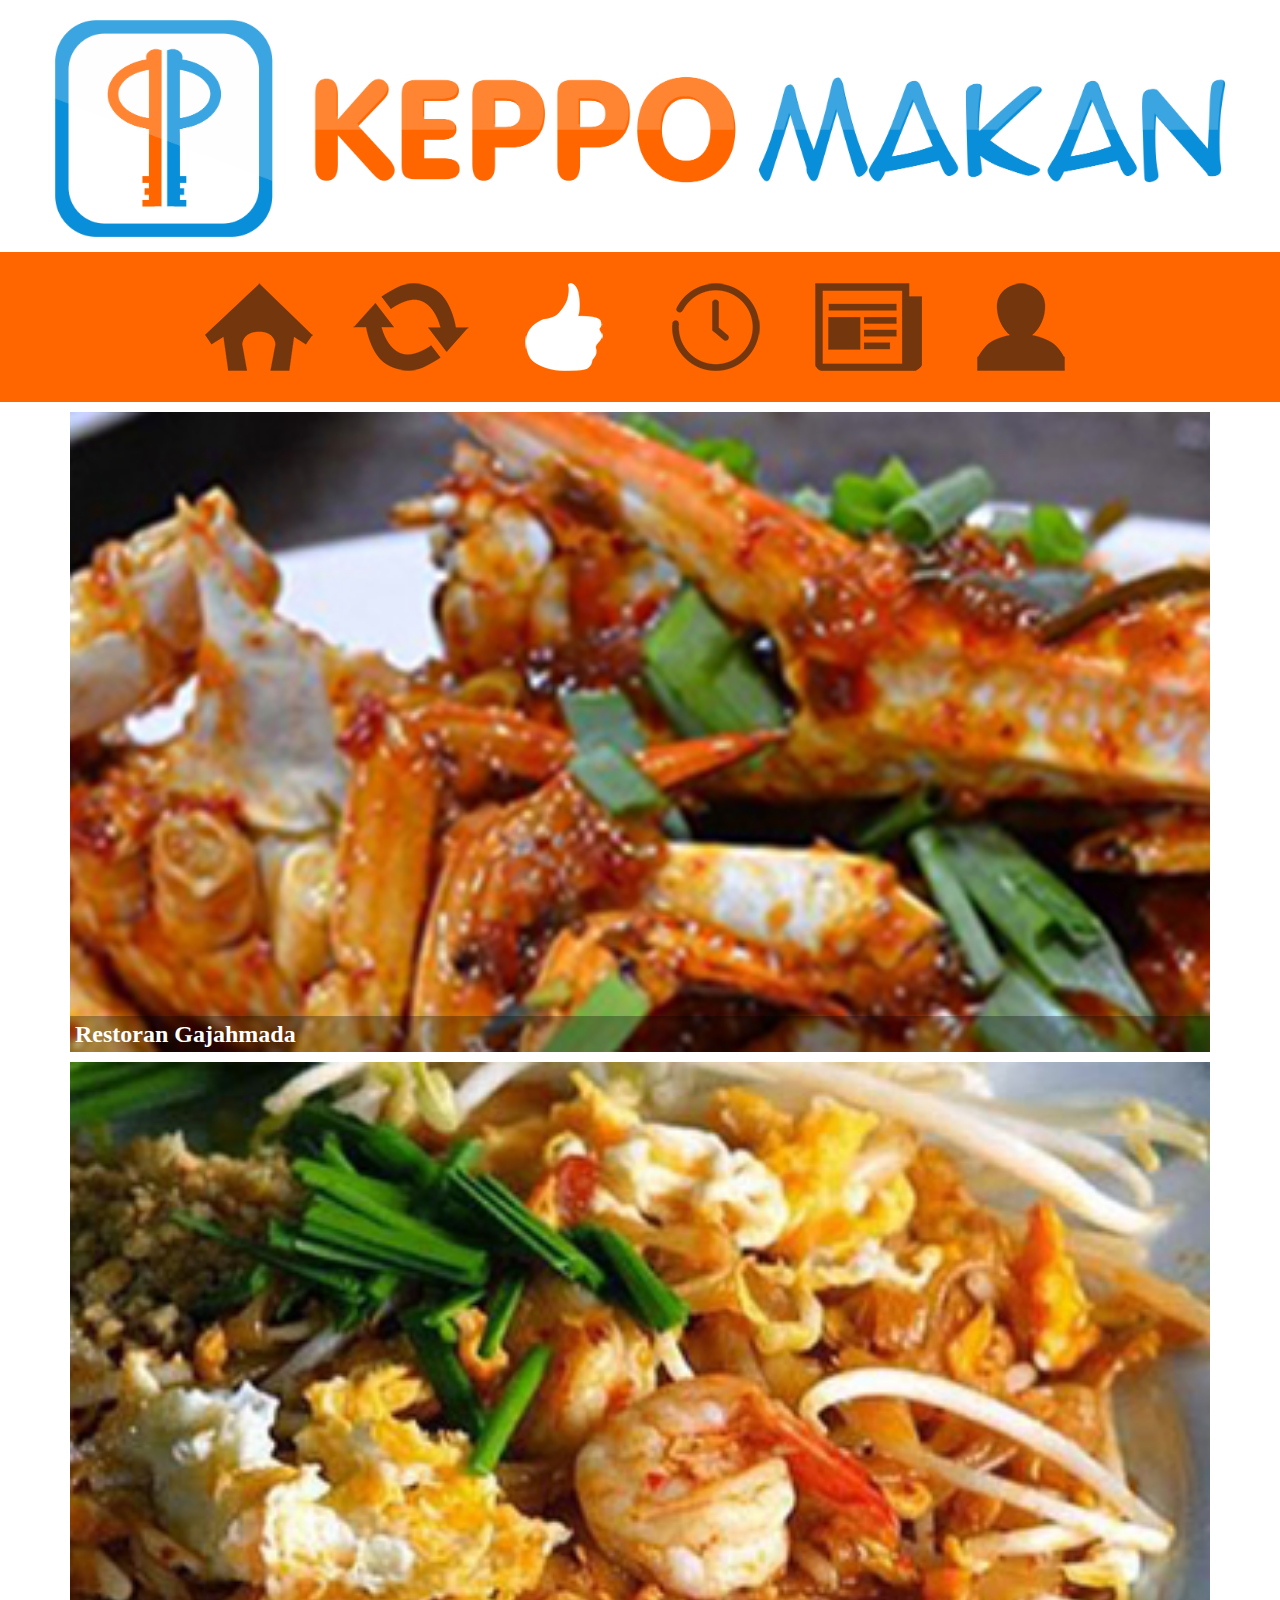
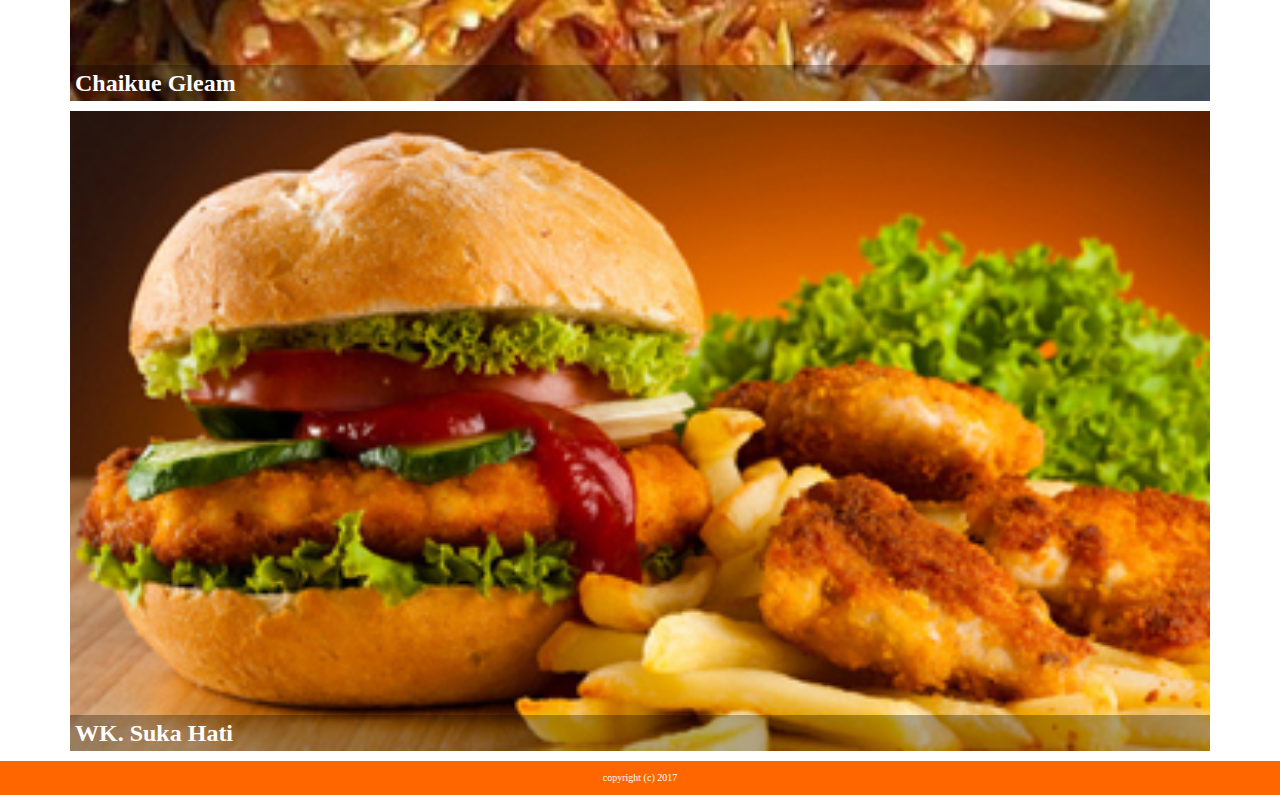
<file: assets/www/referensi.html>
<!DOCTYPE html>
<html lang="en">
  <head>
    <meta charset="utf-8">
    <meta http-equiv="X-UA-Compatible" content="IE=edge">
	<meta name="viewport" content="width=device-width, initial-scale=1.0, user-scalable=no">
	<meta name="theme-color" content="#098ed9">
	    <title>Keppo Makan</title>
	<!-- <link rel="shortcut icon" href="favicon.ico"> -->
    <link href="assets/css/bootstrap.min.css" rel="stylesheet">
    <link href="assets/css/swiper.min.css" rel="stylesheet">
    <link href="assets/css/stylesheet.css" rel="stylesheet">
  </head>

  <body>
<header>
	<div class="col-xs-12 logo">
		<!-- <h1>KEPO MAKAN</h1> -->
		<h1><img src="assets/img/logo-landscape.png" alt="" class="img-responsive"></h1>
	</div>


	<div class="col-xs-12 menu">
		<ul>
			<li><a href="home.html"><img src="assets/img/icon/icon-home-active.png" alt="" /></a></li>
			<li><a href="recent.html"><img src="assets/img/icon/icon-recent-active.png" alt="" /></a></li>
			<li><a href="referensi.html"><img src="assets/img/icon/icon-thumb.png" alt="" /></a></li>
			<li><a href="history.html"><img src="assets/img/icon/icon-history-active.png" alt="" /></a></li>
			<li><a href="blog.html"><img src="assets/img/icon/icon-news-active.png" alt="" /></a></li>
			<li><a href="profile.html"><img src="assets/img/icon/icon-profile-active.png" alt="" /></a></li>
		</ul>
	</div>
</header>
<div class="clearfix"></div>
<div id="referensi">
	<div class="container">
		<div class="recent-restoran">
		<a href="restoran/index.html">
			<img src="assets/img/slide.jpg" alt="">
			<h1>Restoran Gajahmada</h1>
		</a>
		</div>	
		<div class="recent-restoran">
		<a href="restoran/index.html">
			<img src="assets/img/slide1.jpg" alt="">
			<h1>Chaikue Gleam</h1>
		</a>
		</div>
		<div class="recent-restoran">
		<a href="restoran/index.html">
			<img src="assets/img/slide2.jpg" alt="">
			<h1>WK. Suka Hati</h1>
		</a>
		</div>
	</div>
</div>

<footer>
	<div class="text-center">copyright (c) 2017</a></div>
</footer>

    <script src="assets/js/jquery-1.12.4.min.js"></script>
    <script src="assets/js/bootstrap.min.js"></script>
    <script src="assets/js/swiper.min.js"></script>
    <script src="assets/js/main.js"></script>
  </body>
</html>
</file>
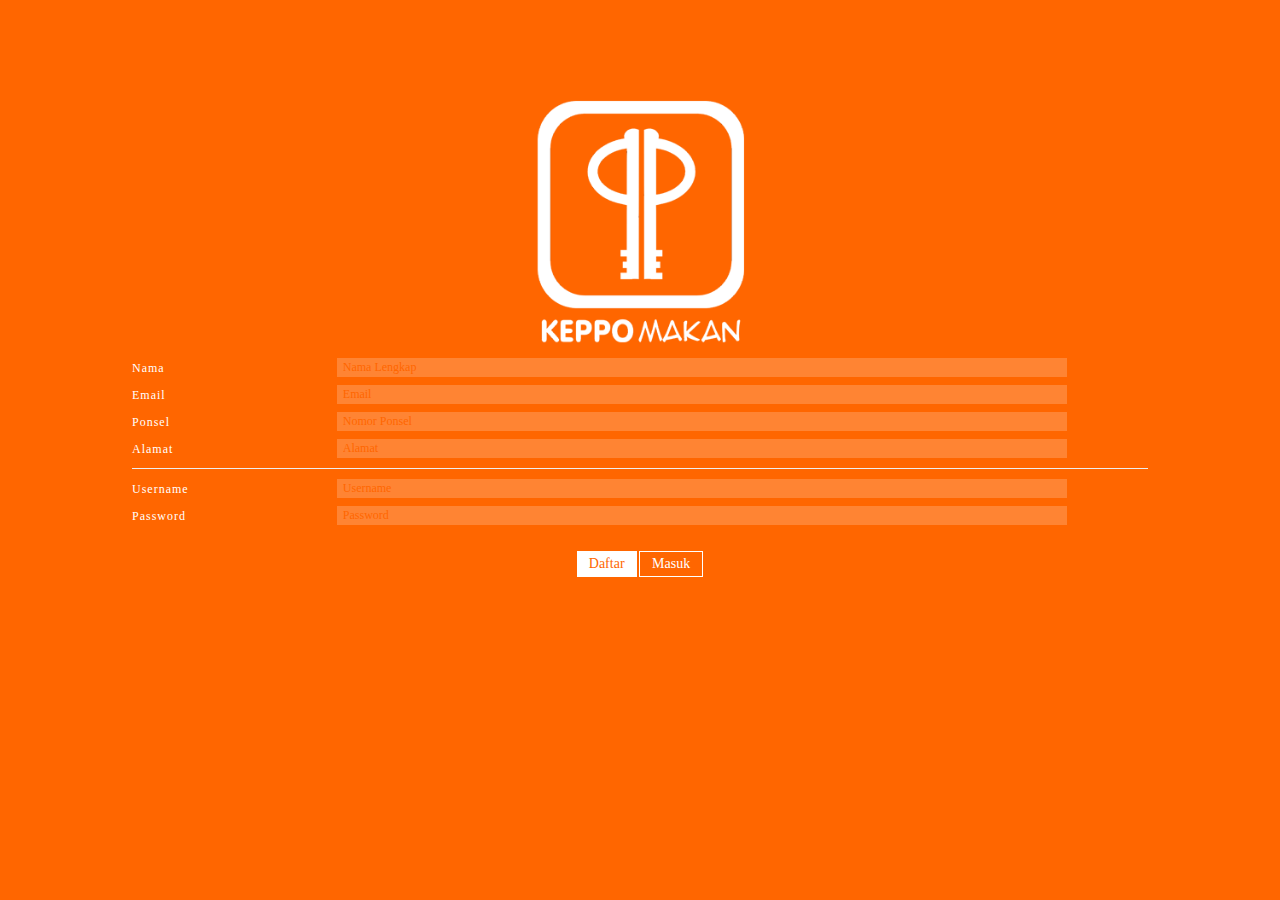
<file: assets/www/register.html>
<!DOCTYPE html>
<html lang="en">
  <head>
    <meta charset="utf-8">
    <meta http-equiv="X-UA-Compatible" content="IE=edge">
	<meta name="viewport" content="width=device-width, initial-scale=1.0, user-scalable=no">
	<meta name="theme-color" content="#098ed9">
	    <title>Keppo Makan</title>
	<!-- <link rel="shortcut icon" href="favicon.ico"> -->
    <link href="assets/css/bootstrap.min.css" rel="stylesheet">
    <link href="assets/css/swiper.min.css" rel="stylesheet">
    <link href="assets/css/stylesheet.css" rel="stylesheet">
  </head>

  <body>


  <div id="register">
  	<div class="col-xs-12 zero">
  	<form action="profile.html">
  	<table class="table table-responsive">
  		<tr>
  			<td colspan="2"><img src="assets/img/logo-potrait.png" alt="" class="text-center"></td>
  		</tr>
      <tr class="text-center">
        <td class="text-right">Nama</td>
        <td class="text-left"><input type="text" placeholder="Nama Lengkap" name="fullname" required></td>
      </tr>
      <tr class="text-center">
        <td class="text-right">Email</td>
        <td class="text-left"><input type="email" placeholder="Email" name="email" required></td>
      </tr>
      <tr class="text-center">
        <td class="text-right">Ponsel</td>
        <td class="text-left"><input type="number" placeholder="Nomor Ponsel" name="phone" required></td>
      </tr>
      <tr class="text-center">
        <td class="text-right">Alamat</td>
        <td class="text-left"><input type="text" placeholder="Alamat" name="address" required></td>
      </tr>
      <tr>
        <td colspan="2"><hr></td>
      </tr>
  		<tr class="text-center">
  			<td class="text-right">Username</td>
  			<td class="text-left"><input type="text" placeholder="Username" name="username" required></td>
  		</tr>
  		<tr class="text-center">
  			<td class="text-right">Password</td>
  			<td class="text-left"><input type="password" placeholder="Password" name="password" required></td>
  		</tr>
      <tr>
        <td><br></td>
      </tr>
  		<tr>
  			<td colspan="2" class="text-center"><input type="submit" value="Daftar"> <a href="index.html" class="register">Masuk</a></td>
  		</tr>
  	</table>
  		
  	</form>
  	</div>
  </div>


    <script src="assets/js/jquery-1.12.4.min.js"></script>
    <script src="assets/js/bootstrap.min.js"></script>
  </body>
</html>
</file>
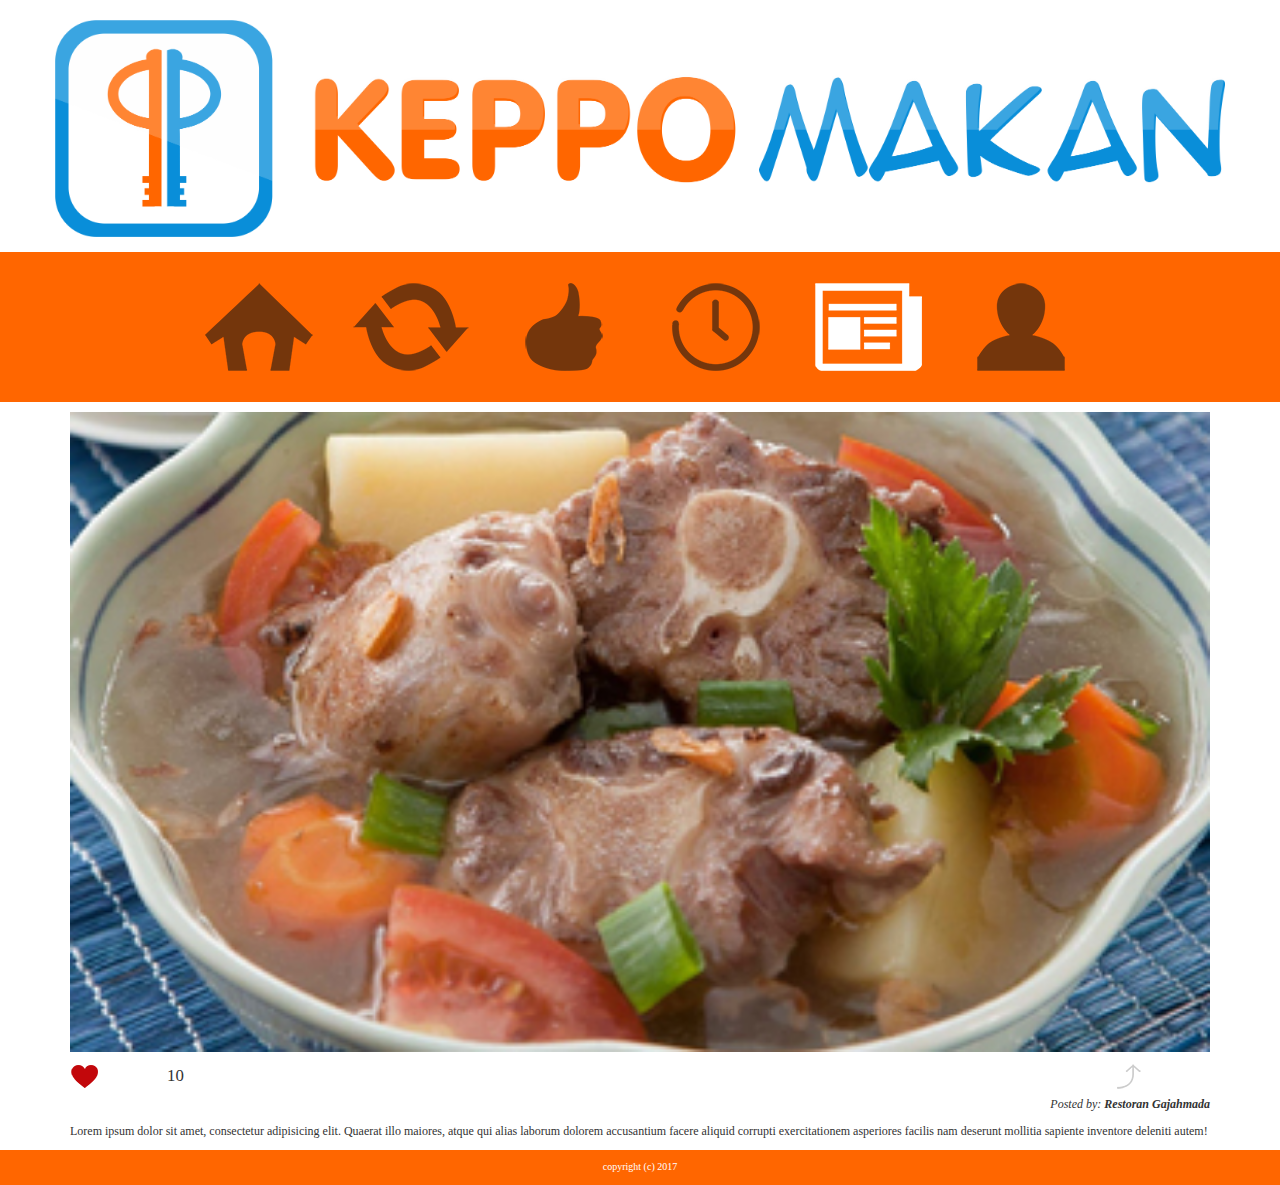
<file: assets/www/single.html>
<!DOCTYPE html>
<html lang="en">
  <head>
    <meta charset="utf-8">
    <meta http-equiv="X-UA-Compatible" content="IE=edge">
	<meta name="viewport" content="width=device-width, initial-scale=1.0, user-scalable=no">
	<meta name="theme-color" content="#098ed9">
	    <title>Kepo Makan</title>
	<!-- <link rel="shortcut icon" href="favicon.ico"> -->
    <link href="assets/css/bootstrap.min.css" rel="stylesheet">
    <link href="assets/css/swiper.min.css" rel="stylesheet">
    <link href="assets/css/stylesheet.css" rel="stylesheet">
  </head>

  <body>
<header>
	<div class="col-xs-12 logo">
		<!-- <h1>KEPO MAKAN</h1> -->
		<h1><img src="assets/img/logo-landscape.png" alt="" class="img-responsive"></h1>
	</div>

	<div class="col-xs-12 menu">
		<ul>
			<li><a href="home.html"><img src="assets/img/icon/icon-home-active.png" alt="" /></a></li>
			<li><a href="recent.html"><img src="assets/img/icon/icon-recent-active.png" alt="" /></a></li>
			<li><a href="referensi.html"><img src="assets/img/icon/icon-thumb-active.png" alt="" /></a></li>
			<li><a href="history.html"><img src="assets/img/icon/icon-history-active.png" alt="" /></a></li>
			<li><a href="blog.html"><img src="assets/img/icon/icon-news.png" alt="" /></a></li>
			<li><a href="profile.html"><img src="assets/img/icon/icon-profile-active.png" alt="" /></a></li>
		</ul>
	</div>
</header>
<div class="clearfix"></div>
<div id="single">
	<div class="container">
		<div class="col-xs-12 zero featured">
			<img src="assets/img/slide4.jpg" alt="" class="img-responsive">
		</div>
		<div class="col-xs-12 zero menu-point">
			<div class="col-xs-1 zero">
				<img src="assets/img/icon/icon-love.png" alt="" id="love" class="img-responsive">
			</div>
			<div class="col-xs-10 zero">
				<span>10</span>
			</div>
			<div class="col-xs-1 zero">
				<img src="assets/img/icon/icon-share.png" alt="" class="img-responsive">
			</div>
		</div>
		<div class="clearfix"></div>
		<div class="col-xs-12 zero content">
			<p class="text-right"><i>Posted by: <b>Restoran Gajahmada</b></i></p>
			<p class="deskripsi">Lorem ipsum dolor sit amet, consectetur adipisicing elit. Quaerat illo maiores, atque qui alias laborum dolorem accusantium facere aliquid corrupti exercitationem asperiores facilis nam deserunt mollitia sapiente inventore deleniti autem!</p>
		</div>
	</div>
</div>




<footer>
	<div class="text-center">copyright (c) 2017</a></div>
</footer>

    <script src="assets/js/jquery-1.12.4.min.js"></script>
    <script src="assets/js/bootstrap.min.js"></script>
    <script src="assets/js/swiper.min.js"></script>
    <script src="assets/js/main.js"></script>
  </body>
</html>
</file>
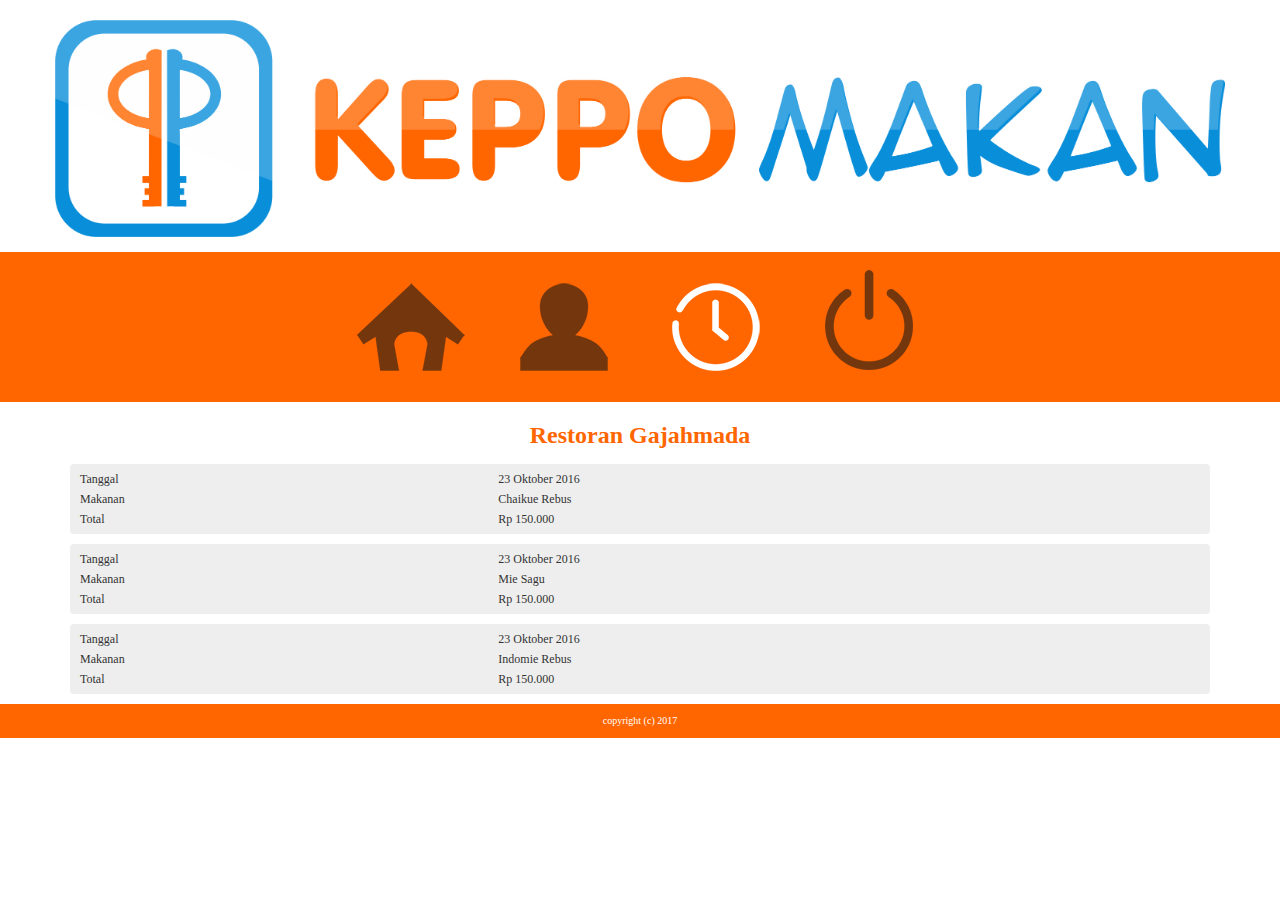
<file: assets/www/restoran/history.html>
<!DOCTYPE html>
<html lang="en">
  <head>
    <meta charset="utf-8">
    <meta http-equiv="X-UA-Compatible" content="IE=edge">
	<meta name="viewport" content="width=device-width, initial-scale=1.0, user-scalable=no">
	<meta name="theme-color" content="#098ed9">
	    <title>Kepo Makan</title>
	<!-- <link rel="shortcut icon" href="favicon.ico"> -->
    <link href="../assets/css/bootstrap.min.css" rel="stylesheet">
    <link href="../assets/css/swiper.min.css" rel="stylesheet">
    <link href="../assets/css/stylesheet.css" rel="stylesheet">
  </head>

  <body>
<header>
	<div class="col-xs-12 logo">
		<!-- <h1>KEPO MAKAN</h1> -->
		<h1><img src="../assets/img/logo-landscape.png" alt="" class="img-responsive"></h1>
	</div>


	<div class="col-xs-12 menu">
		<ul>
			<li><a href="index.html"><img src="../assets/img/icon/icon-home-active.png" alt="" /></a></li>
			<li><a href="profile.html"><img src="../assets/img/icon/icon-profile-active.png" alt="" /></a></li>
			<li><a href="history.html"><img src="../assets/img/icon/icon-history.png" alt="" /></a></li>
			<li><a href="../index.html"><img src="../assets/img/icon/icon-logout-active.png" alt="" /></a></li>
		</ul>
	</div>
</header>
<div class="clearfix"></div>

<div id="restoran-history">
	<div class="container">
		<div class="col-xs-12 title zero">
			<h1 class="text-center">Restoran Gajahmada</h1>
		</div>
		<div class="clearfix"></div>
		<div class="list-history">
			<table class="table table-responsive">
				<tr>
					<td>Tanggal</td>
					<td>23 Oktober 2016</td>
				</tr>
				<tr>
					<td>Makanan</td>
					<td>Chaikue Rebus</td>
				</tr>
				<tr>
					<td>Total</td>
					<td>Rp 150.000</td>
				</tr>
			</table>
		</div>
		<div class="list-history">
			<table class="table table-responsive">
				<tr>
					<td>Tanggal</td>
					<td>23 Oktober 2016</td>
				</tr>
				<tr>
					<td>Makanan</td>
					<td>Mie Sagu</td>
				</tr>
				<tr>
					<td>Total</td>
					<td>Rp 150.000</td>
				</tr>
			</table>
		</div>
		<div class="list-history">
			<table class="table table-responsive">
				<tr>
					<td>Tanggal</td>
					<td>23 Oktober 2016</td>
				</tr>
				<tr>
					<td>Makanan</td>
					<td>Indomie Rebus</td>
				</tr>
				<tr>
					<td>Total</td>
					<td>Rp 150.000</td>
				</tr>
			</table>
		</div>
	</div>
</div>

<footer>
	<div class="text-center">copyright (c) 2017</a></div>
</footer>

    <script src="../assets/js/jquery-1.12.4.min.js"></script>
    <script src="../assets/js/bootstrap.min.js"></script>
    <script src="../assets/js/swiper.min.js"></script>
    <script src="../assets/js/main.js"></script>
  </body>
</html>
</file>
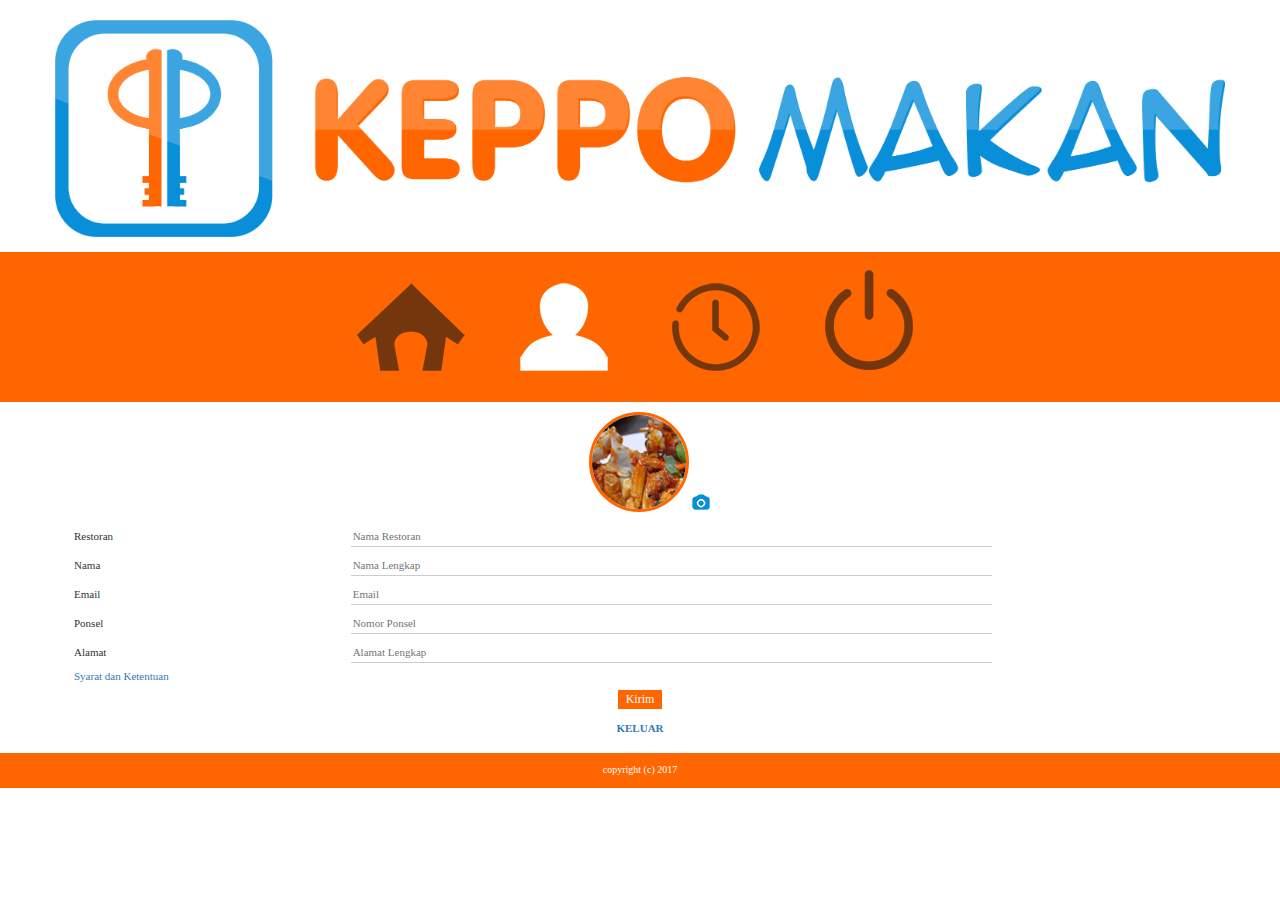
<file: assets/www/restoran/profile.html>
<!DOCTYPE html>
<html lang="en">
  <head>
    <meta charset="utf-8">
    <meta http-equiv="X-UA-Compatible" content="IE=edge">
	<meta name="viewport" content="width=device-width, initial-scale=1.0, user-scalable=no">
	<meta name="theme-color" content="#098ed9">
	    <title>Kepo Makan</title>
	<!-- <link rel="shortcut icon" href="favicon.ico"> -->
    <link href="../assets/css/bootstrap.min.css" rel="stylesheet">
    <link href="../assets/css/swiper.min.css" rel="stylesheet">
    <link href="../assets/css/stylesheet.css" rel="stylesheet">
  </head>

  <body>
<header>
	<div class="col-xs-12 logo">
		<!-- <h1>KEPO MAKAN</h1> -->
		<h1><img src="../assets/img/logo-landscape.png" alt="" class="img-responsive"></h1>
	</div>


	<div class="col-xs-12 menu">
		<ul>
			<li><a href="index.html"><img src="../assets/img/icon/icon-home-active.png" alt="" /></a></li>
			<li><a href="profile.html"><img src="../assets/img/icon/icon-profile.png" alt="" /></a></li>
			<li><a href="history.html"><img src="../assets/img/icon/icon-history-active.png" alt="" /></a></li>
			<li><a href="../index.html"><img src="../assets/img/icon/icon-logout-active.png" alt="" /></a></li>
		</ul>
	</div>
</header>
<div class="clearfix"></div>
<div id="restoran-profile">
	<div class="container">
		<div class="col-xs-12 zero foto">
			<div class="img-thumb">
				<img src="../assets/img/slide.jpg" alt="">
			</div>
			<img src="../assets/img/icon/icon-camera.png" alt="" class="icon">
		</div>
		<div class="col-xs-12 zero form">
			<table class="table table-responsive">
			<form>
				<tr>
					<td>Restoran</td>
					<td><input type="text" placeholder="Nama Restoran" name="restoran" required class="isian"></td>
				</tr>
				<tr>
					<td>Nama</td>
					<td><input type="text" placeholder="Nama Lengkap" name="fullname" required class="isian"></td>
				</tr>
				<tr>
					<td>Email</td>
					<td><input type="email" placeholder="Email" name="email" required class="isian"></td>
				</tr>
				<tr>
					<td>Ponsel</td>
					<td><input type="number" placeholder="Nomor Ponsel" name="handphone" required class="isian"></td>
				</tr>
				<tr>
					<td>Alamat</td>
					<td><input type="text" placeholder="Alamat Lengkap" name="alamat" required class="isian"></td>
				</tr>
				<tr>
					<td colspan="2"><a href="">Syarat dan Ketentuan</a></td>
				</tr>
				<tr>
					<td colspan="2" class="text-center"><input type="submit" value="Kirim" name="kirim"></td>
				</tr>
				<tr>
					<td colspan="2" class="text-center"><a href="../index.html" class="logout">KELUAR</a></td>
				</tr>
			</form>
			</table>
		</div>
	</div>
</div>

<div class="clearfix"></div>
<footer>
	<div class="text-center">copyright (c) 2017</a></div>
</footer>

    <script src="../assets/js/jquery-1.12.4.min.js"></script>
    <script src="../assets/js/bootstrap.min.js"></script>
    <script src="../assets/js/swiper.min.js"></script>
    <script src="../assets/js/main.js"></script>
  </body>
</html>
</file>
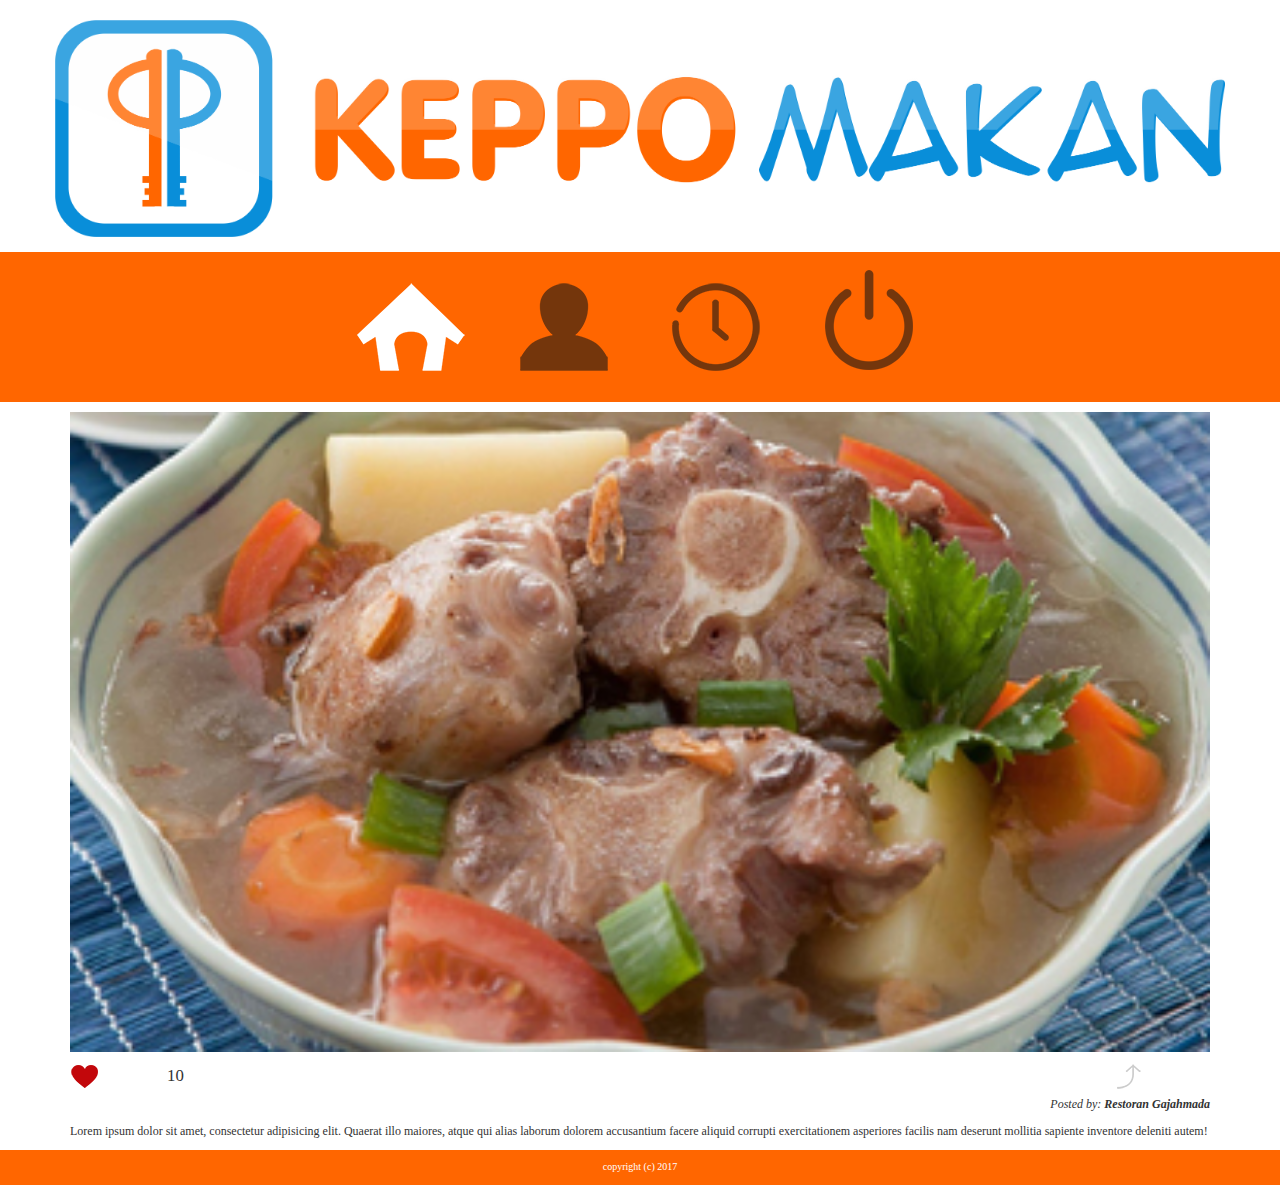
<file: assets/www/restoran/single.html>
<!DOCTYPE html>
<html lang="en">
  <head>
    <meta charset="utf-8">
    <meta http-equiv="X-UA-Compatible" content="IE=edge">
	<meta name="viewport" content="width=device-width, initial-scale=1.0, user-scalable=no">
	<meta name="theme-color" content="#098ed9">
	    <title>Keppo Makan</title>
	<!-- <link rel="shortcut icon" href="favicon.ico"> -->
    <link href="../assets/css/bootstrap.min.css" rel="stylesheet">
    <link href="../assets/css/swiper.min.css" rel="stylesheet">
    <link href="../assets/css/stylesheet.css" rel="stylesheet">
  </head>

  <body>
<header>
	<div class="col-xs-12 logo">
		<!-- <h1>KEPO MAKAN</h1> -->
		<h1><img src="../assets/img/logo-landscape.png" alt="" class="img-responsive"></h1>
	</div>

	<div class="col-xs-12 menu">
		<ul>
			<li><a href="index.html"><img src="../assets/img/icon/icon-home.png" alt="" /></a></li>
			<li><a href="profile.html"><img src="../assets/img/icon/icon-profile-active.png" alt="" /></a></li>
			<li><a href="history.html"><img src="../assets/img/icon/icon-history-active.png" alt="" /></a></li>
			<li><a href="../index.html"><img src="../assets/img/icon/icon-logout-active.png" alt="" /></a></li>
		</ul>
	</div>
</header>
<div class="clearfix"></div>
<div id="single">
	<div class="container">
		<div class="col-xs-12 zero featured">
			<img src="../assets/img/slide4.jpg" alt="" class="img-responsive">
		</div>
		<div class="col-xs-12 zero menu-point">
			<div class="col-xs-1 zero">
				<img src="../assets/img/icon/icon-love.png" alt="" id="love" class="img-responsive">
			</div>
			<div class="col-xs-10 zero">
				<span>10</span>
			</div>
			<div class="col-xs-1 zero">
				<img src="../assets/img/icon/icon-share.png" alt="" class="img-responsive">
			</div>
		</div>
		<div class="clearfix"></div>
		<div class="col-xs-12 zero content">
			<p class="text-right"><i>Posted by: <b>Restoran Gajahmada</b></i></p>
			<p class="deskripsi">Lorem ipsum dolor sit amet, consectetur adipisicing elit. Quaerat illo maiores, atque qui alias laborum dolorem accusantium facere aliquid corrupti exercitationem asperiores facilis nam deserunt mollitia sapiente inventore deleniti autem!</p>
		</div>
	</div>
</div>




<footer>
	<div class="text-center">copyright (c) 2017</a></div>
</footer>

    <script src="../assets/js/jquery-1.12.4.min.js"></script>
    <script src="../assets/js/bootstrap.min.js"></script>
    <script src="../assets/js/swiper.min.js"></script>
    <script src="../assets/js/main.js"></script>
  </body>
</html>
</file>
<file: assets/www/assets/css/stylesheet.css>
/* =======================================================

  Designed by: Ero Pradolly Prasitha (www.omgoegel.com)

======================================================= */

/*body::-webkit-scrollbar{width: 8px;}
body::-webkit-scrollbar-track{background:#eee;}
body::-webkit-scrollbar-thumb{background:#4a4a4a;}
body::-webkit-scrollbar-thumb:hover{background:#2d2d2d;}*/

/*body{font-family:"Times New Roman", Times, serif;-webkit-touch-callout: none;-webkit-user-select: none;-khtml-user-select: none;-moz-user-select: none;-ms-user-select: none;user-select: none;max-width:100vw;max-height:100vh;}*/

/*
  color:
	blue: #098ed9
	orange: #f60
*/

body{font-family:"Times New Roman", Times, serif;max-width:100vw;max-height:100vh;font-size:100%;}
a{cursor:pointer;outline:none;text-decoration:none;}
a:hover{text-decoration:none;}
input:focus{outline: 0;-webkit-box-shadow:0;box-shadow:0;}
.zero{margin:0;padding:0;}

header .logo{color:#098ed9;}
header .logo h1{
    margin-top: 20px;
    margin-bottom: 15px;
    padding-right: 40px;
    padding-left: 40px;
}
header .menu{background:#f60;max-width:100%!important;width:100vw;}
header .menu ul{margin:0;padding:0;list-style:none;text-align:center;vertical-align:middle;}
header .menu ul>li{display:inline-block!important;max-width:15%;vertical-align:middle;}
header .menu ul>li img{display:block;max-width:100%!important;cursor:pointer;}

#home .slider{margin:10px 0 5px 0;text-align:center;}
#home .slider img{width:100%;}
#home .saldo{margin:5px 0;vertical-align:middle;white-space:nowrap;}
#home .saldo .button-orange{background:#f60;color:#fff;font-weight:bold;font-size:3.6vw;padding:4px 6px;letter-spacing:0.3em;text-transform:uppercase;text-align:center;width:100%!important;}
#home .saldo .button-orange:hover{background:#74360c;}
#home .saldo strong{color:#aaa;letter-spacing:0.1em;font-size:1.6rem;text-transform:uppercase;}
#home .saldo span{color:#f60;font-size:1.6rem;border-bottom:1px dotted #aaa;}

#home .search{margin:5px 0;}
#home .search input[type="text"]{background:#eee;width:65%;height:25px;padding:4px;border:0;font-size:1.6em;transition:all 1s;-webkit-transition:all 1s;-moz-transition:all 1s;}
#home .search input[type="text"]:focus{width:98%;}
#home .search input[type="submit"]{background:#098ed9;color:#fff;border:0;height:25px;width:100%;text-align:center;}

#home .label{margin:5px 0;max-width:100%;overflow:hidden;white-space:nowrap;background:#eee;padding:0 4px;}
#home .label a{background:#f60;color:#fff;padding:6px 0;width:100%;text-align:center;}
#home .label .swiper-slide{
	margin:0;
	padding:8px 0;
    display: -webkit-box;
    display: -ms-flexbox;
    display: -webkit-flex;
    display: flex;
    -webkit-box-pack: center;
    -ms-flex-pack: center;
    -webkit-justify-content: center;
    justify-content: center;
    -webkit-box-align: center;
    -ms-flex-align: center;
    -webkit-align-items: center;
    align-items: center;
    text-align:center;
}

#home .berita{margin:5px 0;background:#098ed9;padding:10px 0;color:#fff;}
#home .berita h1{margin:0;color:#fff;font-weight:700;font-size:2rem;text-align:center;margin-bottom:10px;}
#home .berita .recent-berita .img-thumb{height:75px;max-height:75px;overflow:hidden;}
#home .berita .recent-berita .img-thumb img{height:100%;width:auto}
#home .berita .recent-berita .post{padding-left:10px;}
#home .berita .recent-berita .post h2{margin:0;font-size:2rem;color:#fff;font-weight:700;}
#home .berita .recent-berita .post p{font-size:1.2rem;color:#fff;text-align:left;}
#home .berita .recent-berita .post p i.more{border-bottom:1px dotted #fff;color:#f60;}


/* recent page */
#recent{}
#recent .recent-menu{margin:10px 0 5px 0;text-align:center;}
#recent .recent-menu .recent-thumb{position:relative;display:block;width:100%;}
#recent .recent-menu .recent-thumb img.menu-thumb{width:100%;z-index:4;}
#recent .recent-menu .recent-thumb h2{position:absolute;bottom:0;left:0;margin:0;z-index:5;color:#fff;font-weight:700;font-size:2.2rem;padding:5px;background:rgba(0,0,0,0.3);width:100%;}
#recent .recent-menu .menu-point{position:relative;display:block;padding:5px 0;margin-bottom:10px;z-index:6;}
#recent .recent-menu .menu-point span{font-size:1.4em;text-align:left;display:block;padding:0 2px;}

/* referensi page */
#referensi{}
#referensi .recent-restoran{position:relative;display:block;width:100%;margin:10px 0;background:#000}
#referensi .recent-restoran img{width:100%;height:auto;z-index:4;}
#referensi .recent-restoran h1{position: absolute;bottom:0;left:0;margin:0;z-index:5;color:#fff;font-weight:700;font-size:2.4rem;padding:5px;background:rgba(0,0,0,0.3);width:100%;}

/* history page */
#history .list-history{margin:10px 0;background:#eee;padding:5px 6px;border-radius:4px 4px 4px 4px;font-size:1.2em}
#history .list-history table,#history .list-history .table>tbody>tr>td{border:0;line-height:1em;padding:4px;}
#history .list-history .table,#history .list-history .table-responsive{margin-bottom:0;}

/* blog page */
#blog{}
#blog .upload-foto{margin-top:10px;font-size:1.1rem;}
#blog img.icon{display:inline-block;float:right;vertical-align:bottom;padding-top:2px;}
#blog form.uploading{display:inline-block;padding:4px;text-align:left;width:90%;vertical-align:bottom;}
#blog .xhide{visibility:hidden;}
#blog .xshow{visibility:visible;}
#blog form.uploading input{display:inline-block;padding:2px 4px;border:0;}

#blog form.uploading input[type="text"]{width:30%;background:#eee;transition:width 1s;-webkit-transition:width 1s;-moz-transition:width 1s;}
#blog form.uploading input[type="text"]:focus{width:50%;}
#blog form.uploading input[type="text"]:valid{width:50%;}
#blog form.uploading label.files input[type="file"] {position: fixed;top: -1000px;}
#blog form.uploading .files {background: #f60;padding:2px 4px;}
#blog form.uploading .files input:active{background: #74360c;}
#blog form.uploading .files input:invalid + span{color: #fff;}
#blog form.uploading .files input:valid + span{color: #74360c;}

#blog .kamera{margin:10px 0;}
#blog .galeri{margin-bottom:10px;}
#blog .galeri h4{margin-bottom:0;color:#098ed9;font-weight:700;}
#blog .galeri .col-xs-4{max-height:55px;overflow:hidden;padding:4px 2px;}
#blog .galeri img{height:auto;width:100%;}



/* profile page */
#profile{}
#profile .foto{margin:10px 0;text-align:center;}
#profile .foto .img-thumb{display:inline-block;text-align:center;width:100px;height:100px;overflow:hidden;max-height:100px;margin:0 auto;vertical-align:bottom;border-radius:50%;border:3px solid #f60;}
#profile .foto .img-thumb img{height:100%;text-align:center;}
#profile .foto img.icon{display:inline-block;margin-right:-20px;vertical-align:bottom;}
#profile .form{font-size:1.1rem;margin-bottom:10px;}
#profile .form table,#profile .form .table>tbody>tr>td{border:0;line-height:1em;padding:4px;vertical-align:middle}
#profile .form .table,#profile .form .table-responsive{margin-bottom:0;}
#profile .form input.isian{border:0;border-bottom:1px solid #ccc;padding:4px 2px;transition:all 1s;-webkit-transition:all 1s;-moz-transition:all 1s;width:75%;}
#profile .form input.isian:focus{border-bottom:1px solid #f60;width:100%;}
#profile .form input.isian:valid{border-bottom:1px solid #f60;width:100%;}
#profile .form input[type="submit"]{background:#f60;color:#fff;border:0;padding:4px 8px;font-size:1.2rem}
#profile .form input[type="submit"]:hover,#profile .form input[type="submit"]:active{background:#74360c;color:#fff;}
#profile .form a.logout{font-weight:700;line-height:2em;}

#single .menu-point{position:relative;display:block;padding:2px 0;margin-bottom:5px;z-index:6;}
#single .menu-point span{font-size:1.4em;text-align:left;display:block;padding:0 2px;}

/* ==============
	RESTORAN
============== */

/* home */
#restoran-home .slider{margin:10px 0 5px 0;text-align:center;}
#restoran-home .slider img{width:100%;}
#restoran-home .saldo{margin:5px 0;vertical-align:middle;white-space:nowrap;}
#restoran-home .saldo .button-orange{background:#f60;color:#fff;font-weight:bold;font-size:3.6vw;padding:4px 6px;letter-spacing:0.3em;text-transform:uppercase;text-align:center;width:100%!important;}
#restoran-home .saldo .button-orange:hover{background:#74360c;}
#restoran-home .saldo strong{color:#aaa;letter-spacing:0.1em;font-size:1.2rem;text-transform:uppercase;}
#restoran-home .saldo span{color:#f60;font-size:1.2rem;border-bottom:1px dotted #aaa;}

#restoran-home .berita{margin:5px 0;background:#eee;padding:10px 0;color:#fff;}
#restoran-home .berita .img-thumb{padding:4px 2px!important;height:75px;max-height:75px;overflow:hidden;}
#restoran-home .berita .img-thumb img{height:auto;width:100%;}

/* profile page */
#restoran-profile{}
#restoran-profile .foto{margin:10px 0;text-align:center;}
#restoran-profile .foto .img-thumb{display:inline-block;text-align:center;width:100px;height:100px;overflow:hidden;max-height:100px;margin:0 auto;vertical-align:bottom;border-radius:50%;border:3px solid #f60;}
#restoran-profile .foto .img-thumb img{height:100%;text-align:center;}
#restoran-profile .foto img.icon{display:inline-block;margin-right:-20px;vertical-align:bottom;}
#restoran-profile .form{font-size:1.1rem;margin-bottom:10px;}
#restoran-profile .form table,#restoran-profile .form .table>tbody>tr>td{border:0;line-height:1em;padding:4px;vertical-align:middle}
#restoran-profile .form .table,#restoran-profile .form .table-responsive{margin-bottom:0;}
#restoran-profile .form input.isian{border:0;border-bottom:1px solid #ccc;padding:4px 2px;transition:all 1s;-webkit-transition:all 1s;-moz-transition:all 1s;width:75%;}
#restoran-profile .form input.isian:focus{border-bottom:1px solid #f60;width:100%;}
#restoran-profile .form input.isian:valid{border-bottom:1px solid #f60;width:100%;}
#restoran-profile .form input[type="submit"]{background:#f60;color:#fff;border:0;padding:4px 8px;font-size:1.2rem}
#restoran-profile .form input[type="submit"]:hover,#restoran-profile .form input[type="submit"]:active{background:#74360c;color:#fff;}
#restoran-profile .form a.logout{font-weight:700;line-height:2em;}

/* history page */
#restoran-history .title h1{font-size:2.4rem;margin-bottom:5px;font-weight:700;color:#f60}
#restoran-history .list-history{margin:10px 0;background:#eee;padding:5px 6px;border-radius:4px 4px 4px 4px;font-size:1.2em}
#restoran-history .list-history table,#restoran-history .list-history .table>tbody>tr>td{border:0;line-height:1em;padding:4px;}
#restoran-history .list-history .table,#restoran-history .list-history .table-responsive{margin-bottom:0;}

/* single page */
#single{font-size:1.2rem;}
#single .featured{margin:10px 0;}
#single .featured img{width:100%;}
/*#single .content p.deskripsi{text-align:justify;}*/



/* ============
	MASTER
============ */
/* SPLASH screen */
#splash{background:#f60;width:100vw;height:100vh;text-align:center;}
#splash .logo{text-align:center;margin:0 auto;position:relative;top:35vh;display:block;}
#splash .logo img{margin:0 auto;}

/* LOGIN */
#login{background:#f60;width:100vw;height:100vh;text-align:center;padding:18vh 10vw;color:#fff;}
#login img.text-center{width:150px;height:auto;}
#login table,#login .table>tbody>tr>td{border:0;line-height:1em;padding:4px;vertical-align:middle;}
#login .table,#login .table-responsive{margin-bottom:0;}
#login .table>tbody>tr>td.text-right{width:20%;text-align:left;font-size:1.2rem;letter-spacing:1px;}
#login .table>tbody>tr>td.text-left{width:80%;font-size:1.2rem;}
#login .table>tbody>tr>td.text-left input{width:90%;border:0;padding:2px 6px;color:#fff;background:rgba(255,255,255,0.2);transition:all 1s;-webkit-transition:all 1s;-moz-transition:all 1s;-ms-transition:all 1s;}
#login .text-left input::-webkit-input-placeholder{color:#f60;}
#login .text-left input::-moz-input-placeholder{color:#f60;}
#login .text-left input::-ms-input-placeholder{color:#f60;}
#login .table>tbody>tr>td.text-left input:focus{background:rgba(255,255,255,0.8);color:#000;width:100%;}
#login .table>tbody>tr>td.text-left input:valid{width:100%;}
#login input[type="submit"]{background: #fff;color:#f60;border:0;padding:8px 12px;font-size:1.4rem;}
#login input[type="submit"]:hover{font-weight:700;}
#login a.forgot{color:#fff;letter-spacing:1.2px;}
#login a.register{background: #f60;color:#fff;border:1px solid #fff;padding:7px 12px;font-size:1.4rem;display:inline-block;}
#login a.register:hover{background: #fff;color:#f60;border:1px solid #fff;}

#register{background:#f60;width:100vw;height:100vh;text-align:center;padding:10vh 10vw;color:#fff;}
#register img{width:20vw;}
#register table,#register .table>tbody>tr>td{border:0;line-height:1em;padding:4px;vertical-align:middle;}
#register .table,#register .table-responsive{margin-bottom:0;}
#register .table>tbody>tr>td.text-right{width:20%;text-align:left;font-size:1.2rem;letter-spacing:1px;}
#register .table>tbody>tr>td.text-left{width:80%;font-size:1.2rem;}
#register .table>tbody>tr>td.text-left input{width:90%;border:0;padding:2px 6px;color:#fff;background:rgba(255,255,255,0.2);transition:all 1s;-webkit-transition:all 1s;-moz-transition:all 1s;-ms-transition:all 1s;}
#register .text-left input::-webkit-input-placeholder{color:#f60;}
#register .text-left input::-moz-input-placeholder{color:#f60;}
#register .text-left input::-ms-input-placeholder{color:#f60;}
#register .table>tbody>tr>td.text-left input:focus{background:rgba(255,255,255,0.8);color:#000;width:100%;}
#register .table>tbody>tr>td.text-left input:valid{width:100%;}
#register input[type="submit"]{background: #fff;color:#f60;border:0;padding:8px 12px;font-size:1.4rem;}
#register input[type="submit"]:hover{font-weight:700;}
#register a.forgot{color:#fff;letter-spacing:1.2px;}
#register a.register{background: #f60;color:#fff;border:1px solid #fff;padding:7px 12px;font-size:1.4rem;display:inline-block;}
#register a.register:hover{background: #fff;color:#f60;border:1px solid #fff;}
#register .table>tbody>tr>td hr{margin-top: 2px;margin-bottom: 2px;}

footer{padding:10px 0;background:#f60;color:#fff;}

@media screen and (max-width:1024px){

}

@media screen and (max-width:768px){
}

@media (min-height: 1023px) and (max-width:768px){
}

@media screen and (max-width:480px){
}

@media screen and (max-width:414px){

}

@media screen and (max-width:375px){
}

@media screen and (max-width:360px){

}

@media screen and (max-width:320px){
}
</file>
